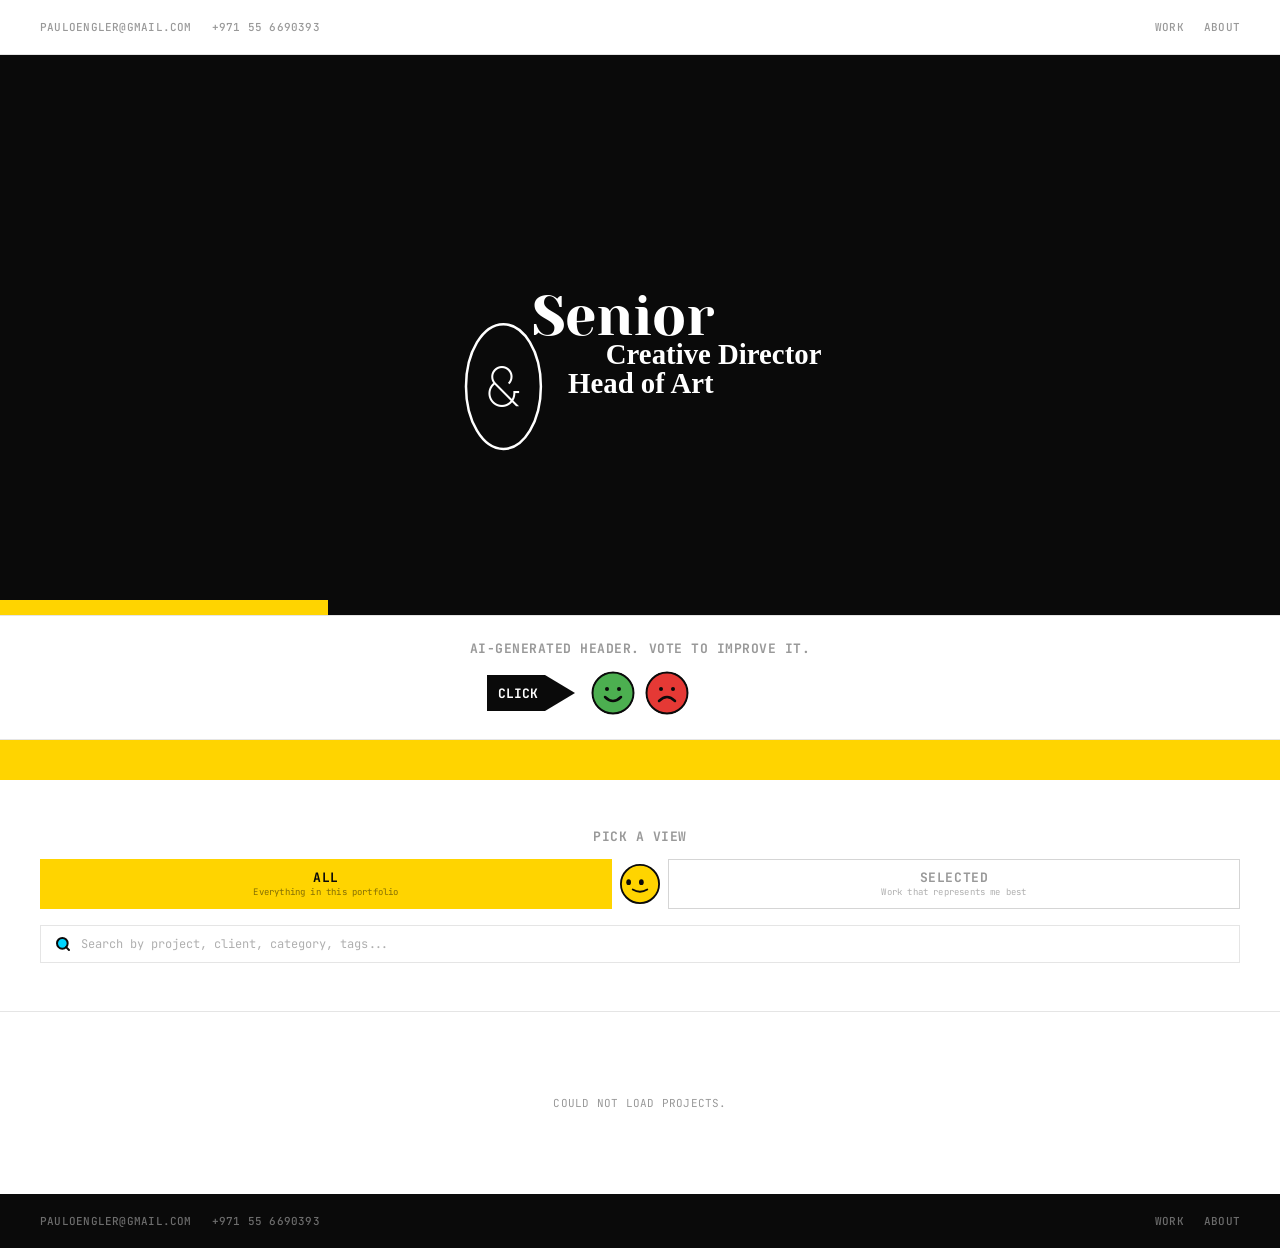
<file: index.html>
<!DOCTYPE html>
<html lang="en">
<head>
  <meta charset="UTF-8">
  <meta name="viewport" content="width=device-width, initial-scale=1.0">
  <title>Paulo Engler</title>
  <link rel="preconnect" href="https://fonts.googleapis.com">
  <link rel="preconnect" href="https://fonts.gstatic.com" crossorigin>
  <!-- Site UI font: JetBrains Mono — subtle, technical, lets the header artwork be the loud element -->
  <link href="https://fonts.googleapis.com/css2?family=JetBrains+Mono:wght@400;500;700&family=Inter:wght@400;500&family=Rock+Salt&display=swap" rel="stylesheet">
  <!-- Display fonts for Senior header — non-blocking swap, untouched -->
  <link href="https://fonts.googleapis.com/css2?family=Bungee&family=Bungee+Inline&family=Bungee+Outline&family=Bungee+Shade&family=Rubik+Mono+One&family=Rubik+Wet+Paint&family=Rubik+Glitch&family=Rubik+Burned&family=Rubik+Beastly&family=Abril+Fatface&family=Bodoni+Moda:ital,wght@1,900&family=Big+Shoulders+Display:wght@900&family=Yeseva+One&family=Bowlby+One&family=Alfa+Slab+One&family=VT323&family=Major+Mono+Display&family=Share+Tech+Mono&family=Nova+Mono&family=Monoton&family=Faster+One&family=Bagel+Fat+One&family=Codystar&family=Gravitas+One&family=UnifrakturCook:wght@700&family=Pirata+One&family=Caveat+Brush&family=Permanent+Marker&family=Rampart+One&family=Bruno+Ace+SC&display=swap" rel="stylesheet" media="print" onload="this.media='all'">
  <style>
    * { margin: 0; padding: 0; box-sizing: border-box; }
    body { background: #FFFFFF; color: #0A0A0A; font-family: 'JetBrains Mono', monospace; font-weight: 400; min-height: 100vh; }
    .site { display: flex; flex-direction: column; gap: 0; background: #FFFFFF; min-height: 100vh; }
    nav { display: flex; justify-content: space-between; align-items: center; padding: 20px 40px; background: #FFFFFF; position: sticky; top: 0; z-index: 100; border-bottom: 1px solid #E5E5E5; }
    .nav-left, .nav-right { display: flex; gap: 20px; }
    .nav-left { flex-wrap: wrap; row-gap: 4px; }
    .nav-left a, .nav-right a { font-family: 'JetBrains Mono', monospace; font-weight: 500; font-size: 11px; letter-spacing: 0.02em; text-transform: uppercase; color: #999999; text-decoration: none; transition: color 0.2s; white-space: nowrap; }
    .nav-left a:hover, .nav-right a:hover { color: #0A0A0A; }
    .hero { background: #FFFFFF; border-bottom: 1px solid #E5E5E5; }
    .hero-header-wrap { position: relative; overflow: hidden; background: #F7F4EE; width: 100%; aspect-ratio: 800/350; }
    .hero-progress { position: absolute; bottom: 0; left: 0; height: 15px; background: #FFD400; width: 0%; z-index: 10; }
    #hero-svg { position: absolute; inset: 0; width: 100%; height: 100%; }
    .hero-vote { display: flex; flex-direction: column; align-items: center; gap: 14px; padding: 24px 40px; border-top: 1px solid #E5E5E5; overflow: hidden; position: relative; z-index: 1; }
    .hero-vote-text { font-family: 'JetBrains Mono', monospace; font-weight: 700; font-size: 13px; letter-spacing: 0.04em; text-transform: uppercase; color: #999999; text-align: center; max-width: 480px; }
    .hero-vote-btns { display: grid; grid-template-columns: 1fr auto 1fr; align-items: center; width: 100%; max-width: 480px; column-gap: 16px; }
    .vote-cta { grid-column: 1; justify-self: end; display: flex; align-items: center; width: 88px; overflow: hidden; animation: blink-cta 1s ease-in-out infinite; }
    .vote-smileys { grid-column: 2; display: flex; align-items: center; gap: 10px; }
    .hero-vote-btn { width: 44px; height: 44px; border-radius: 50%; border: none; background: transparent; cursor: pointer; display: flex; align-items: center; justify-content: center; padding: 0; transition: transform .15s; flex-shrink: 0; overflow: hidden; }
    .hero-vote-btn svg { width: 44px; height: 44px; min-width: 44px; max-width: 44px; display: block; flex-shrink: 0; overflow: hidden; }
    .hero-vote-btn:hover { transform: scale(1.1); }
    .hero-vote-btn.chosen { outline: 3px solid #0A0A0A; outline-offset: -1px; }
    .vote-cta svg { display: block; width: 88px; height: 36px; min-width: 88px; max-width: 88px; }
    @keyframes blink-cta { 0%, 100% { transform: translateX(0); } 50% { transform: translateX(6px); } }
    .hero-sublines { display: flex; flex-direction: column; gap: 4px; padding: 20px 40px; text-align: center; background: #FFD400; border-bottom: none; }
    .hero-sub { font-family: 'JetBrains Mono', monospace; font-weight: 700; font-size: 13px; letter-spacing: 0.04em; text-transform: uppercase; color: #0A0A0A; line-height: 1.6; }
    .hero-sub:empty { display: none; }
    .filter-chip { background: #FFFFFF; border-bottom: 1px solid #E5E5E5; }
    .view-toggle { background: #FFFFFF; padding: 48px 40px 0; }
    .toggle-intro { font-family: 'JetBrains Mono', monospace; font-weight: 700; font-size: 13px; letter-spacing: 0.04em; text-transform: uppercase; color: #999999; text-align: center; margin-bottom: 14px; }
    .toggle-track { display: flex; align-items: stretch; background: #FFFFFF; padding: 0; border-radius: 0; gap: 0; }
    .toggle-option { flex: 1; display: flex; flex-direction: column; align-items: center; justify-content: center; padding: 11px 12px 9px; cursor: pointer; gap: 2px; border-radius: 0; border: 1px solid #D5D5D5; outline: none; background: transparent; transition: background 0.2s, border-color 0.2s; z-index: 1; }
    .toggle-option.active { border: 3px solid #FFD400; padding: 9px 10px 7px; background: #FFD400; }
    .toggle-option:focus { outline: none; }
    .toggle-option .t-label { font-family: 'JetBrains Mono', monospace; font-weight: 700; font-size: 13px; letter-spacing: 0.04em; text-transform: uppercase; line-height: 1; color: #999999; transition: color 0.2s; }
    .toggle-option.active .t-label { color: #0A0A0A; }
    .toggle-option .t-sub { font-family: 'JetBrains Mono', monospace; font-weight: 400; font-size: 9px; letter-spacing: 0.02em; color: #B0B0B0; text-align: center; line-height: 1.4; transition: color 0.2s; }
    .toggle-option .t-count { font-size: 10px; font-weight: 500; color: #B0B0B0; transition: color 0.2s; }
    .toggle-option.active .t-count { color: rgba(10,10,10,0.55); }
    .toggle-option.active .t-sub { color: rgba(10,10,10,0.5); }
    .smiley-divider { width: 56px; flex-shrink: 0; display: flex; align-items: center; justify-content: center; background: #FFFFFF; z-index: 2; }
    .search-bar { background: #FFFFFF; padding: 16px 40px 48px; }
    .search-inner { background: #FFFFFF !important; border: 1px solid #E5E5E5; border-radius: 0; display: flex; align-items: center; gap: 10px; padding: 10px 14px; color-scheme: light; transition: border 0.15s; }
    .search-inner.active { border: 3px solid #00D4FF; padding: 8px 12px; background: #00D4FF !important; }
    .search-inner.active .search-input { background: transparent !important; }
    .search-inner svg { flex-shrink: 0; }
    .search-input { font-family: 'JetBrains Mono', monospace; font-weight: 400; font-size: 12px; color: #0A0A0A !important; outline: none !important; border: none !important; box-shadow: none !important; background: #FFFFFF !important; width: 100%; -webkit-appearance: none; appearance: none; color-scheme: light; }
    .search-input:focus { outline: none !important; border: none !important; box-shadow: none !important; }
    .search-input::placeholder { color: #B0B0B0 !important; opacity: 1; }
    .awards-label { font-family: 'JetBrains Mono', monospace; font-weight: 500; font-size: 9px; letter-spacing: 0.04em; text-transform: uppercase; color: #999999; text-align: center; padding: 16px 40px 0; background: #FFFFFF; }
    .award-legend { display: flex; flex-wrap: wrap; justify-content: center; gap: 12px; padding: 8px 40px 0; background: #FFFFFF; }
    .legend-item { display: flex; align-items: center; gap: 4px; font-family: 'JetBrains Mono', monospace; font-weight: 500; font-size: 9px; letter-spacing: 0.02em; color: #777777; }
    .legend-dot { width: 8px; height: 8px; flex-shrink: 0; }
    .chapter-header { display: flex; justify-content: center; align-items: center; padding: 80px 40px 20px; background: #FFFFFF; border-bottom: 1px solid #E5E5E5; }
    .chapter-label { font-family: 'Rock Salt', cursive; font-weight: 400; font-size: 39px; letter-spacing: 0.02em; color: #0A0A0A; }
    .projects-grid { display: grid; grid-template-columns: repeat(auto-fill, minmax(320px, 1fr)); background: #FFFFFF; gap: 24px; padding: 24px; }
    .project-card { display: flex; flex-direction: column; background: #FFFFFF; padding: 0; text-decoration: none; color: inherit; transition: background 0.15s; border: none; }
    .project-card:hover { background: #FAFAFA; }
    .card-media { display: flex; flex-direction: column; width: 100%; }
    .award-icons { display: flex; justify-content: flex-start; align-items: flex-end; gap: 0; margin-bottom: 0; width: 100%; }
    .award-col { display: flex; flex-direction: column; flex: 0 0 calc(100% / 10); width: calc(100% / 10); overflow: hidden; border-radius: 0; border: none; margin-left: 0; }
    .award-col:first-child { margin-left: 0; }
    .award-cell { display: flex; align-items: center; justify-content: center; padding: 1px 4px; height: 15px; font-family: 'JetBrains Mono', monospace; text-transform: uppercase; }
    .award-cell .cell-metal { font-size: 7px; font-weight: 500; letter-spacing: 0; line-height: 1; }
    .award-cell .cell-count { font-size: 8px; font-weight: 700; line-height: 1; }
    .award-cell.metal-gp     { background: #0A0A0A; color: #FFFFFF; }
    .award-cell.metal-gold   { background: #FFD400; color: #0A0A0A; }
    .award-cell.metal-silver { background: #808080; color: #FFFFFF; }
    .award-cell.metal-bronze { background: #FF6B00; color: #FFFFFF; }
    .award-cell.metal-other  { background: #EFEFEF; color: #777; }
    .award-icon-cell { display: flex; align-items: center; justify-content: center; aspect-ratio: 1; width: 100%; background: #FFFFFF; padding: 3px; }
    .award-icon-cell img { width: 75%; height: 75%; object-fit: contain; display: block; opacity: 0.5; }
    .award-tooltip { position: fixed; z-index: 9999; background: #0A0A0A; color: #FFFFFF; font-family: 'JetBrains Mono', monospace; font-size: 10px; font-weight: 500; letter-spacing: 0.02em; padding: 4px 8px; white-space: nowrap; pointer-events: none; opacity: 0; transition: opacity 0.06s; }
    .award-tooltip.visible { opacity: 1; }
    .award-overflow-box { font-family: 'JetBrains Mono', monospace; font-weight: 700; font-size: 9px; color: #999999; background: #F2F2F2; letter-spacing: 0; }
    .award-spacer { margin-bottom: 0; }
    .project-thumb { position: relative; width: 100%; aspect-ratio: 16/9; overflow: hidden; background: #F2F2F2; border-radius: 0; border: 1px solid #0A0A0A; }

    .project-thumb img, .project-thumb video { width: 100%; height: 100%; object-fit: cover; display: block; }
    .project-info { padding: 12px 0 16px; flex: 1; display: flex; flex-direction: column; gap: 10px; }
    .project-info-top { display: flex; justify-content: space-between; align-items: flex-start; gap: 16px; }
    .project-info-left { flex: 1; min-width: 0; display: flex; flex-direction: column; gap: 6px; }
    .project-meta { flex: 1; }
    .project-client { font-family: 'JetBrains Mono', monospace; font-weight: 500; font-size: 9px; letter-spacing: 0.04em; text-transform: uppercase; color: #999999; margin-bottom: 1px; }
    .project-name { font-family: 'JetBrains Mono', monospace; font-weight: 700; font-size: 14px; color: #0A0A0A; line-height: 1.2; letter-spacing: -0.01em; }

    .card-btns { display: flex; flex-direction: column; gap: 0; flex-shrink: 0; align-self: flex-start; }
    .btn-quick { flex: 1; font-family: 'JetBrains Mono', monospace; font-weight: 700; font-size: 9px; letter-spacing: 0.06em; text-transform: uppercase; color: #0A0A0A; background: #FFFFFF; border: none; border-top: 1px solid #0A0A0A; display: flex; align-items: center; justify-content: center; gap: 6px; cursor: pointer; transition: background 0.2s; }

    .btn-view { font-family: 'JetBrains Mono', monospace; font-weight: 700; font-size: 8px; letter-spacing: 0.06em; text-transform: uppercase; color: #FFFFFF; background: #0A0A0A; border: none; height: 30px; padding: 0 12px; display: flex; align-items: center; justify-content: center; cursor: pointer; transition: opacity 0.2s; white-space: nowrap; flex-shrink: 0; align-self: flex-start; }
    .btn-view:hover { opacity: 0.75; }
    .qv-overlay { display: none; position: fixed; inset: 0; background: rgba(10,10,10,0.85); z-index: 1000; align-items: center; justify-content: center; flex-direction: column; gap: 16px; }
    .qv-overlay.open { display: flex; }
    .qv-close { font-family: 'JetBrains Mono', monospace; font-size: 11px; font-weight: 700; letter-spacing: 0.04em; text-transform: uppercase; color: #FFFFFF; background: #0A0A0A; border: 1.5px solid rgba(255,255,255,0.25); border-radius: 0; padding: 12px 28px; cursor: pointer; transition: background 0.2s, border-color 0.2s; order: 2; }
    .qv-close:hover { background: #1a1a1a; border-color: rgba(255,255,255,0.6); }
    .qv-box { position: relative; width: min(860px, 92vw); background: #0A0A0A; border-radius: 0; overflow: hidden; order: 1; }
    .qv-media { position: relative; width: 100%; padding-top: 56.25%; }
    .qv-media iframe, .qv-media img { position: absolute; inset: 0; width: 100%; height: 100%; object-fit: contain; border: none; }
    .qv-title { padding: 14px 16px; font-family: 'JetBrains Mono', monospace; font-size: 10px; font-weight: 500; letter-spacing: 0.02em; text-transform: uppercase; color: rgba(255,255,255,0.5); }
    .project-desc { font-family: 'Inter', sans-serif; font-weight: 400; font-size: 12px; color: #666666; line-height: 1.6; }
    .loading { padding: 60px; text-align: center; font-size: 11px; letter-spacing: 0.02em; text-transform: uppercase; color: #999999; background: #FFFFFF; grid-column: 1 / -1; }
    .share-banner { background: #0A0A0A; border-bottom: 1px solid #333; }
    .share-banner-inner { display: flex; align-items: center; justify-content: space-between; padding: 16px 40px; gap: 20px; }
    .share-banner-title { font-family: 'JetBrains Mono', monospace; font-weight: 700; font-size: 13px; letter-spacing: 0.02em; color: #FFFFFF; }
    .share-banner-btn { font-family: 'JetBrains Mono', monospace; font-weight: 500; font-size: 11px; letter-spacing: 0.02em; text-transform: uppercase; color: #0A0A0A; background: #FFFFFF; border: none; padding: 8px 16px; text-decoration: none; white-space: nowrap; flex-shrink: 0; transition: opacity 0.2s; }
    .share-banner-btn:hover { opacity: 0.75; }
    footer { display: flex; justify-content: space-between; align-items: center; padding: 20px 40px; background: #0A0A0A; margin-top: auto; }
    .footer-left, .footer-right { display: flex; gap: 20px; }
    .footer-left a, .footer-right a { font-family: 'JetBrains Mono', monospace; font-weight: 500; font-size: 11px; letter-spacing: 0.02em; text-transform: uppercase; color: rgba(255,255,255,0.4); text-decoration: none; transition: color 0.2s; }
    .footer-left a:hover, .footer-right a:hover { color: #FFFFFF; }
    @media (max-width: 600px) {
      nav { padding: 16px 20px; }
      .hero-sublines { padding: 12px 20px 20px; }
      .hero-header-wrap { aspect-ratio: unset; height: 60vw; }
      .hero-vote { padding: 12px 20px; }
      .vote-cta { width: 60px; }
      .vote-cta svg { width: 60px; height: 24px; min-width: 60px; max-width: 60px; }
      .view-toggle { padding: 32px 20px 0; }
      .search-bar { padding: 12px 20px 32px; }
      .chapter-header { padding: 56px 20px 14px; }
      .award-legend { padding: 12px 20px 0; gap: 8px; }
      .projects-grid { grid-template-columns: 1fr; }
      footer { padding: 16px 20px; flex-direction: column; gap: 12px; text-align: center; }
    }
  </style>
</head>
<body>
<div class="site">

<nav>
  <div class="nav-left">
    <a href="mailto:pauloengler@gmail.com">pauloengler@gmail.com</a>
    <a href="tel:+971556690393">+971 55 6690393</a>
  </div>
  <div class="nav-right">
    <a href="index.html">Work</a>
    <a href="about.html">About</a>
  </div>
</nav>

<section class="hero">
  <div class="hero-header-wrap">
    <svg id="hero-svg" xmlns="http://www.w3.org/2000/svg"></svg>
    <div class="hero-progress" id="hero-progress"></div>
  </div>
  <div class="hero-vote" id="hero-vote">
    <p class="hero-vote-text">AI-generated header. Vote to improve it.</p>
    <div class="hero-vote-btns">
      <div class="vote-cta">
        <svg width="88" height="36" viewBox="0 0 88 36" fill="none" xmlns="http://www.w3.org/2000/svg">
          <path d="M0 0 L58 0 L88 18 L58 36 L0 36 Z" fill="#0A0A0A"/>
          <text x="31" y="23" text-anchor="middle" font-family="JetBrains Mono,monospace" font-weight="700" font-size="13" fill="#FFFFFF">CLICK</text>
        </svg>
      </div>
      <div class="vote-smileys">
        <button class="hero-vote-btn" id="hero-btn-like" onclick="heroVote('like')" title="I like it">
          <svg width="44" height="44" viewBox="0 0 44 44" fill="none" xmlns="http://www.w3.org/2000/svg">
            <circle cx="22" cy="22" r="20.5" fill="#4CAF50" stroke="#0A0A0A" stroke-width="2"/>
            <circle cx="16" cy="18" r="2" fill="#0A0A0A"/>
            <circle cx="28" cy="18" r="2" fill="#0A0A0A"/>
            <path id="mouth-like" d="M14 26 Q22 34 30 26" stroke="#0A0A0A" stroke-width="2.5" stroke-linecap="round" fill="none"/>
          </svg>
        </button>
        <button class="hero-vote-btn" id="hero-btn-dislike" onclick="heroVote('dislike')" title="Not for me">
          <svg width="44" height="44" viewBox="0 0 44 44" fill="none" xmlns="http://www.w3.org/2000/svg">
            <circle cx="22" cy="22" r="20.5" fill="#E53935" stroke="#0A0A0A" stroke-width="2"/>
            <circle cx="16" cy="18" r="2" fill="#0A0A0A"/>
            <circle cx="28" cy="18" r="2" fill="#0A0A0A"/>
            <path id="mouth-dislike" d="M14 30 Q22 22 30 30" stroke="#0A0A0A" stroke-width="2.5" stroke-linecap="round" fill="none"/>
          </svg>
        </button>
      </div>
    </div>
  </div>
</section>

<div class="hero-sublines" id="hero-sublines"></div>

<div class="filter-chip">
  <div class="view-toggle" id="view-toggle">
    <p class="toggle-intro">Pick a view</p>
    <div class="toggle-track">
      <button class="toggle-option active" id="btn-full" onclick="setView('full')">
        <span class="t-label">All <span class="t-count" id="count-full"></span></span>
        <span class="t-sub">Everything in this portfolio</span>
      </button>
      <div class="smiley-divider">
        <svg id="smiley" width="40" height="40" viewBox="0 0 44 44" xmlns="http://www.w3.org/2000/svg">
          <circle cx="22" cy="22" r="21" fill="#FFD400" stroke="#0A0A0A" stroke-width="2"/>
          <g id="eyes">
            <ellipse id="eyeL" cx="9.5" cy="20" rx="2.6" ry="3.2" fill="#0A0A0A"/>
            <ellipse id="eyeR" cx="23.5" cy="20" rx="2.6" ry="3.2" fill="#0A0A0A"/>
          </g>
          <path d="M14 28 Q22 33 30 28" stroke="#0A0A0A" stroke-width="2" fill="none" stroke-linecap="round"/>
        </svg>
      </div>
      <button class="toggle-option" id="btn-select" onclick="setView('select')">
        <span class="t-label">Selected <span class="t-count" id="count-select"></span></span>
        <span class="t-sub">Work that represents me best</span>
      </button>
    </div>
  </div>
  <div class="search-bar" id="search-bar">
    <div class="search-inner">
      <svg width="16" height="16" viewBox="0 0 24 24" fill="none" stroke="currentColor" stroke-width="2" stroke-linecap="round" stroke-linejoin="round" aria-hidden="true">
        <circle cx="11" cy="11" r="8" stroke="#0A0A0A" stroke-width="3" fill="#00D4FF"/><line x1="21" y1="21" x2="16.65" y2="16.65" stroke="#0A0A0A" stroke-width="3" stroke-linecap="round"/>
      </svg>
      <input class="search-input" id="search-input" type="text" placeholder="Search by project, client, category, tags...">
    </div>
  </div>
</div>
<div class="share-banner" id="share-banner" style="display:none;">
  <div class="share-banner-inner">
    <span class="share-banner-title" id="share-banner-title"></span>
    <a class="share-banner-btn" href="/">Go to normal portfolio</a>
  </div>
</div>
<main id="main-content">
  <div class="projects-grid">
    <p class="loading">Loading projects...</p>
  </div>
</main>

<footer>
  <div class="footer-left">
    <a href="mailto:pauloengler@gmail.com">pauloengler@gmail.com</a>
    <a href="tel:+971556690393">+971 55 6690393</a>
  </div>
  <div class="footer-right">
    <a href="index.html">Work</a>
    <a href="about.html">About</a>
  </div>
</footer>

</div>
<script>
const SHEET_URL = 'https://docs.google.com/spreadsheets/d/e/2PACX-1vRVn3Mw1D4qw9pc_ifibalqvnFv3rEf1xQ8eFNvXNY_t8UyH1c8_MkfTG8KkrczCnsyYaQo4lW2O0E3/pub?output=csv';
const ABOUT_URL = 'https://docs.google.com/spreadsheets/d/e/2PACX-1vRVn3Mw1D4qw9pc_ifibalqvnFv3rEf1xQ8eFNvXNY_t8UyH1c8_MkfTG8KkrczCnsyYaQo4lW2O0E3/pub?gid=1943812170&single=true&output=csv';
const CHAPTER_ORDER = ['Activations', 'Campaigns', 'Print & Design', 'Other'];
const CACHE_KEY = 'portfolio_csv_v2';
const ABOUT_KEY = 'portfolio_about_v2';
const CACHE_AGE = 30 * 60 * 1000; // 30 minutes

// Parsed projects stored in memory — no re-parsing on view/search change
let _projects = null;

function parseCSV(text, filterKey, skipFirst) {
  const result = [];
  const normalized = text.replace(/\r\n/g, '\n').replace(/\r/g, '\n');
  let pos = 0;

  function parseRow() {
    const cols = [];
    while (pos < normalized.length) {
      if (normalized[pos] === '"') {
        pos++;
        let val = '';
        while (pos < normalized.length) {
          if (normalized[pos] === '"' && normalized[pos+1] === '"') {
            val += '"'; pos += 2;
          } else if (normalized[pos] === '"') {
            pos++; break;
          } else {
            val += normalized[pos++];
          }
        }
        cols.push(val);
        if (normalized[pos] === ',') pos++;
        else break;
      } else {
        let val = '';
        while (pos < normalized.length && normalized[pos] !== ',' && normalized[pos] !== '\n') {
          val += normalized[pos++];
        }
        cols.push(val.trim());
        if (normalized[pos] === ',') pos++;
        else break;
      }
    }
    if (normalized[pos] === '\n') pos++;
    return cols;
  }

  if (skipFirst !== false) parseRow();
  const headers = parseRow().map(h => h.toLowerCase().trim());
  while (pos < normalized.length) {
    const cols = parseRow();
    if (cols.every(c => !c)) continue;
    const obj = {};
    cols.forEach(function(val, i) {
      const key = (headers[i] && headers[i] !== '') ? headers[i] : 'col' + (i + 1);
      obj[key] = val || '';
    });
    if (filterKey ? obj[filterKey] : Object.values(obj).some(v => v)) result.push(obj);
  }
  return result;
}

function renderSublines(rows, totalAwards, totalCannes, totalGP) {
  function applyTokens(str) {
    return str
      .replace(/\{\{total\}\}/g, totalAwards)
      .replace(/\{\{cannes\}\}/g, totalCannes)
      .replace(/\{\{gp\}\}/g, totalGP);
  }
  const sublines = rows.filter(r=>/^subline\d+$/.test(r.block)).sort((a,b)=>a.block.localeCompare(b.block, undefined, {numeric:true}));
  const sublinesEl = document.getElementById('hero-sublines');
  if (sublinesEl) sublinesEl.innerHTML = sublines.map(function(r){
    return '<p class="hero-sub">' + applyTokens(r.col1||'') + '</p>';
  }).join('');
}

async function loadSettings(projects, aboutRows) {
  try {
    let totalAwards = 0, totalCannes = 0, totalGP = 0;
    const AWARD_KEYS2 = ['ame','andys','cannes','caples','clio','cliohealth','dandad','elojo','euro','fiap','lia','loeries','lynx','madstars','newyork','one','phnks','wark','wave','webby','wpp'];
    (projects||[]).forEach(function(p) {
      AWARD_KEYS2.forEach(function(show) {
        ['gp','g','s','b','sh'].forEach(function(m) {
          const v = parseInt(p[show + '_' + m] || 0);
          if (v > 0) totalAwards += v;
          if (show === 'cannes' && m !== 'sh' && v > 0) totalCannes += v;
        });
      });
      const gp = parseInt(p['cannes_gp'] || 0);
      if (gp > 0) totalGP += gp;
    });
    renderSublines(aboutRows, totalAwards, totalCannes, totalGP);
  } catch (err) {
    console.error('Settings load error:', err);
  }
}

function cachedFetch(url, key) {
  const cached = sessionStorage.getItem(key);
  const cachedTime = sessionStorage.getItem(key + '_time');
  if (cached && cachedTime && (Date.now() - parseInt(cachedTime)) < CACHE_AGE) {
    return Promise.resolve(cached);
  }
  return fetch(url, { mode: 'cors', credentials: 'omit', redirect: 'follow' })
    .then(function(res) { return res.text(); })
    .then(function(text) {
      try { sessionStorage.setItem(key, text); sessionStorage.setItem(key + '_time', Date.now()); } catch(e) {}
      return text;
    });
}

async function loadProjects() {
  try {
    // Both fetches fire at the same moment
    const projectsPromise = cachedFetch(SHEET_URL, CACHE_KEY);
    const aboutPromise = cachedFetch(ABOUT_URL, ABOUT_KEY);

    // Resolve the default view from the about sheet BEFORE rendering any project grid,
    // so the very first render already uses the correct view — no flash of the wrong state.
    let aboutRowsCache = null;
    const viewReadyPromise = aboutPromise.then(function(aboutText) {
      const aboutRows = parseCSV(aboutText, null, false);
      aboutRowsCache = aboutRows;
      // Render sublines immediately with tokens unresolved
      renderSublines(aboutRows, '…', '…', '…');

      // "view" lives in the block/col1 row pair pattern: row where block === 'view', value in col1
      const viewRowEntry = aboutRows.find(function(r) { return (r.block || '').toLowerCase().trim() === 'view'; });
      const viewVal = viewRowEntry ? (viewRowEntry.col1 || '').toLowerCase().trim() : '';
      if (!SHARE_MODE) {
        if (viewVal === 'selected') {
          currentView = 'select';
          document.getElementById('btn-full').classList.remove('active');
          document.getElementById('btn-select').classList.add('active');
          moveSmileyEyes('select');
        } else {
          currentView = 'full';
          document.getElementById('btn-full').classList.add('active');
          document.getElementById('btn-select').classList.remove('active');
          moveSmileyEyes('full');
        }
      }
      return aboutRows;
    }).catch(function(err) {
      console.error('About sheet error:', err);
      return null;
    });

    // Wait for BOTH the projects data and the resolved view before the first render
    const [projectsText] = await Promise.all([projectsPromise, viewReadyPromise]);
    _projects = parseCSV(projectsText, 'name', true);
    renderProjects(_projects);

    // Update sublines with real numbers now that both are in
    if (aboutRowsCache) loadSettings(_projects, aboutRowsCache);
  } catch (err) {
    document.getElementById('main-content').innerHTML = '<div class="projects-grid"><p class="loading">Could not load projects.</p></div>';
  }
}

function updateToggleCounts(projects) {
  const fullCount = projects.filter(p => (p['full'] || '').toString().toUpperCase() === 'TRUE').length;
  const selectCount = projects.filter(p => (p['select'] || '').toString().toUpperCase() === 'TRUE').length;
  const elFull = document.getElementById('count-full');
  const elSelect = document.getElementById('count-select');
  if (elFull) elFull.textContent = '(' + fullCount + ')';
  if (elSelect) elSelect.textContent = '(' + selectCount + ')';
}

function renderProjects(projects) {
  updateToggleCounts(projects);
  const chapters = {};
  CHAPTER_ORDER.forEach(ch => { chapters[ch] = []; });
  projects.forEach(p => {
    if (SHARE_MODE) {
      // Share mode: filter by the S_ column, then by search query if present
      const shareVal = (p[SHARE_COL] || '').toString().toUpperCase();
      if (shareVal !== 'TRUE') return;
      if (currentSearch) {
        const searchable = [p.name, p.client, p['description thumb'], p['descriptionthumb'], p.description, p.tags, p.chapter]
          .filter(Boolean).join(' ').toLowerCase();
        if (!searchable.includes(currentSearch)) return;
      }
    } else if (currentSearch) {
      // Search mode: use the 'search' column exclusively — independent of full/select
      const searchVal = (p['search'] || '').toString().toUpperCase();
      if (searchVal !== 'TRUE') return;
      const searchable = [p.name, p.client, p['description thumb'], p['descriptionthumb'], p.description, p.tags, p.chapter]
        .filter(Boolean).join(' ').toLowerCase();
      if (!searchable.includes(currentSearch)) return;
    } else if (currentView === 'select') {
      const val = (p['select'] || '').toString().toUpperCase();
      if (val !== 'TRUE') return;
    } else {
      const val = (p['full'] || '').toString().toUpperCase();
      if (val !== 'TRUE') return;
    }
    const ch = p.chapter || 'Other';
    if (!chapters[ch]) chapters[ch] = [];
    chapters[ch].push(p);
  });

  const main = document.getElementById('main-content');
  main.innerHTML = '';

  // Award color legend — shown once, above the first chapter
  const awardsLabel = document.createElement('p');
  awardsLabel.className = 'awards-label';
  awardsLabel.textContent = 'Awards';
  main.appendChild(awardsLabel);

  const legend = document.createElement('div');
  legend.className = 'award-legend';
  legend.innerHTML = ''
    + '<span class="legend-item"><span class="legend-dot" style="background:#0A0A0A"></span>Grand Prix</span>'
    + '<span class="legend-item"><span class="legend-dot" style="background:#FFD400"></span>Gold</span>'
    + '<span class="legend-item"><span class="legend-dot" style="background:#808080"></span>Silver</span>'
    + '<span class="legend-item"><span class="legend-dot" style="background:#FF6B00"></span>Bronze</span>'
    + '<span class="legend-item"><span class="legend-dot" style="background:#EFEFEF;border:1px solid #D5D5D5"></span>Shortlist</span>';
  main.appendChild(legend);

  CHAPTER_ORDER.forEach(chapterName => {
    const items = chapters[chapterName];
    if (!items || items.length === 0) return;

    const header = document.createElement('div');
    header.className = 'chapter-header';
    header.innerHTML = '<span class="chapter-label">' + chapterName + '</span>';
    main.appendChild(header);

    const grid = document.createElement('div');
    grid.className = 'projects-grid';
    items.forEach(p => grid.appendChild(buildCard(p)));
    main.appendChild(grid);
  });

  requestAnimationFrame(function() {
    requestAnimationFrame(equaliseAwardHeights);
  });
}

function equaliseAwardHeights() {
  document.querySelectorAll('.projects-grid').forEach(function(grid) {
    const awardDivs = Array.from(grid.querySelectorAll('.award-icons, .award-spacer'));
    if (!awardDivs.length) return;
    awardDivs.forEach(function(el) { el.style.height = ''; });
    const rows = {};
    awardDivs.forEach(function(el) {
      const key = Math.round(el.getBoundingClientRect().top);
      if (!rows[key]) rows[key] = [];
      rows[key].push(el);
    });
    Object.values(rows).forEach(function(row) {
      const maxH = Math.max.apply(null, row.map(function(el) { return el.scrollHeight; }));
      row.forEach(function(el) { el.style.height = maxH + 'px'; });
    });
  });
}

// Debounced resize handler — prevents layout thrash on every pixel
let _resizeTimer;
window.addEventListener('resize', function() {
  clearTimeout(_resizeTimer);
  _resizeTimer = setTimeout(equaliseAwardHeights, 150);
});

function buildCard(p) {
  const a = document.createElement('a');
  a.className = 'project-card';
  a.href = 'project.html?id=' + (p.slug || slugify(p.name));

  const METALS = ['gp', 'gold', 'silver', 'bronze', 'short'];

  function metalClass(m) {
    if (m === 'gp')     return 'metal-gp';
    if (m === 'gold')   return 'metal-gold';
    if (m === 'silver') return 'metal-silver';
    if (m === 'bronze') return 'metal-bronze';
    return 'metal-other';
  }

  function metalLabel(awardName, metal) {
    if (awardName.toLowerCase() === 'dandad') {
      const map = { gp: 'B', gold: 'Y', silver: 'G', bronze: 'W', short: 'Sh' };
      return map[metal] || metal.toUpperCase();
    }
    const map = { gp: 'GP', gold: 'G', silver: 'S', bronze: 'B', short: 'Sh', merit: 'M' };
    return map[metal.toLowerCase()] || metal.toUpperCase();
  }

  const AWARD_KEYS = ['ame','archive','andys','cannes','caples','clio','cliohealth','dandad','elojo','euro','fiap','lia','loeries','lynx','madstars','newyork','one','phnks','wark','wave','webby','wpp'];
  const AWARD_NAMES = {
    ame: 'AME by New York Festivals',
    archive: "Lürzer's Archive Magazine",
    andys: "The Andys",
    cannes: 'Cannes Lions',
    caples: 'Caples',
    clio: 'Clio',
    cliohealth: 'Clio Health',
    dandad: 'D&AD',
    elojo: 'El Ojo de Iberoamérica',
    euro: 'Eurobest',
    fiap: 'Festival Iberoamericano de la Publicidad',
    lia: 'London International Awards (LIA)',
    loeries: 'Loeries',
    lynx: 'Dubai Lynx',
    madstars: 'Mad Stars',
    newyork: 'New York Festivals',
    one: 'One Show',
    phnks: 'Ad Forum PHNX',
    wark: 'WARK',
    wave: 'Wave Festival in Rio',
    webby: 'Webby Awards',
    wpp: 'WPP Cream'
  };
  const metalColMap = { gp:'gp', gold:'g', silver:'s', bronze:'b', short:'sh' };
  const ICON_ONLY_SHOWS = ['archive'];

  const awardCols = [];
  AWARD_KEYS.forEach(function(show) {
    if (ICON_ONLY_SHOWS.includes(show)) {
      const val = (p[show] || '').toString().trim();
      if (val && val !== '0' && val.toUpperCase() !== 'FALSE') {
        awardCols.push({ name: show, metals: [], iconOnly: true });
      }
      return;
    }
    const metals = [];
    METALS.forEach(function(m) {
      const col = show + '_' + metalColMap[m];
      const val = parseInt(p[col] || 0);
      if (val > 0) metals.push({ metal: m, count: val });
    });
    if (metals.length) awardCols.push({ name: show, metals: metals, iconOnly: false });
  });

  const OVERFLOW_THRESHOLD = 10;
  const OVERFLOW_HIDDEN = ['archive', 'caples', 'phnks'];
  let overflowCount = 0;
  let visibleCols = awardCols;
  if (awardCols.length > OVERFLOW_THRESHOLD) {
    visibleCols = awardCols.filter(function(col) {
      if (OVERFLOW_HIDDEN.includes(col.name)) { overflowCount++; return false; }
      return true;
    });
  }

  let iconsHTML;
  if (visibleCols.length) {
    let colsHTML = visibleCols.map(function(col) {
      const cells = col.iconOnly ? '' : col.metals.map(function(m) {
        return '<div class="award-cell ' + metalClass(m.metal) + '"><span class="cell-count">' + m.count + '</span></div>';
      }).join('');
      const showName = AWARD_NAMES[col.name.toLowerCase()] || col.name;
      const iconCell = '<div class="award-icon-cell" data-tooltip="' + showName + '"><img src="icons/' + col.name.toLowerCase() + '.png" alt="' + showName + '" loading="lazy"></div>';
      return '<div class="award-col">' + cells + iconCell + '</div>';
    }).join('');

    if (overflowCount > 0) {
      colsHTML += '<div class="award-col award-col--overflow"><div class="award-icon-cell award-overflow-box">+' + overflowCount + '</div></div>';
    }
    iconsHTML = '<div class="award-icons">' + colsHTML + '</div>';
  } else {
    iconsHTML = '<div class="award-spacer"></div>';
  }

  let thumbInner = '';
  const thumb = (p.thumbnail || '').trim();
  if (thumb) {
    const isVideo = thumb.toLowerCase().endsWith('.mp4') || thumb.toLowerCase().endsWith('.webm');
    thumbInner = isVideo
      ? '<video src="thumbnail/' + thumb + '" autoplay loop muted playsinline></video>'
      : '<img src="thumbnail/' + thumb + '" alt="' + p.name + '" loading="lazy">';
  }

  const descHTML = (p['description thumb'] || p['descriptionthumb'] || p.description || '')
    ? '<p class="project-desc">' + (p['description thumb'] || p['descriptionthumb'] || p.description || '') + '</p>'
    : '';

  const mediaStr = (p.media || '').trim();
  let firstMedia = '';
  if (mediaStr) {
    const items = mediaStr.split('|').map(s => s.trim()).filter(Boolean);
    for (const item of items) {
      if (item.startsWith('vid:')) { firstMedia = item.slice(4).trim(); break; }
      if (item.startsWith('img:')) { firstMedia = 'media/' + item.slice(4).trim(); break; }
    }
  }

  const eyeIcon = '<svg width="14" height="14" viewBox="0 0 24 24" fill="none" stroke="currentColor" stroke-width="2.5" stroke-linecap="round" stroke-linejoin="round"><path d="M1 12s4-8 11-8 11 8 11 8-4 8-11 8-11-8-11-8z"/><circle cx="12" cy="12" r="3"/></svg>';

  const btnsHTML = '<div class="card-btns">' +
    (firstMedia ? '<button class="btn-quick" data-media=\'' + firstMedia + '\' data-name=\'' + p.name + '\' onclick="quickView(event,this)">' + eyeIcon + 'Quick View</button>' : '') +
    '<span class="btn-view">' + eyeIcon + 'View Full Project</span>' +
    '</div>';

  a.innerHTML = '<div class="card-media">' + iconsHTML +
    '<div class="project-thumb">' + thumbInner + '</div></div>' +
    '<div class="project-info">' +
      '<div class="project-info-top">' +
        '<div class="project-info-left">' +
          '<p class="project-client">' + (p.client || '') + '</p>' +
          '<p class="project-name">' + p.name + '</p>' +
          descHTML +
        '</div>' +
        '<div class="card-btns"><span class="btn-view">View Full Project</span></div>' +
      '</div>' +
    '</div>';

  return a;
}

function slugify(str) {
  return str.toLowerCase().replace(/[^a-z0-9]+/g, '-').replace(/(^-|-$)/g, '');
}

let currentView = 'full';
let currentSearch = '';
const SHARE_PARAM = new URLSearchParams(window.location.search).get('s');
const SHARE_MODE = !!SHARE_PARAM;
const SHARE_COL = SHARE_PARAM ? ('s_' + SHARE_PARAM).toLowerCase() : null;

if (SHARE_MODE) {
  // Hide toggle and search, show share banner
  document.getElementById('view-toggle') && (document.getElementById('view-toggle').style.display = 'none');
  document.getElementById('search-bar') && (document.getElementById('search-bar').style.display = 'none');
  const banner = document.getElementById('share-banner');
  const title = document.getElementById('share-banner-title');
  if (banner) banner.style.display = 'block';
  if (title) title.textContent = 'Selected work for ' + SHARE_PARAM;
}

function moveSmileyEyes(view) {
  const eyeL = document.getElementById('eyeL');
  const eyeR = document.getElementById('eyeR');
  if (!eyeL || !eyeR) return;
  const dx = view === 'full' ? -4 : 4;
  eyeL.setAttribute('cx', 13.5 + dx);
  eyeL.setAttribute('cy', 20);
  eyeR.setAttribute('cx', 27.5 + dx);
  eyeR.setAttribute('cy', 20);
}

function moveSmileyEyesDown() {
  const eyeL = document.getElementById('eyeL');
  const eyeR = document.getElementById('eyeR');
  if (!eyeL || !eyeR) return;
  eyeL.setAttribute('cx', 13.5);
  eyeL.setAttribute('cy', 22.5);
  eyeR.setAttribute('cx', 27.5);
  eyeR.setAttribute('cy', 22.5);
}

function blinkSmiley() {
  const eyes = document.getElementById('eyes');
  if (!eyes) return;
  eyes.style.transform = 'scaleY(0.1)';
  eyes.style.transformOrigin = 'center';
  setTimeout(function() { eyes.style.transform = 'scaleY(1)'; }, 120);
}
setInterval(blinkSmiley, 3200 + Math.random() * 1500);

// Animate mouths — randomly cycle between expressions independently
const LIKE_MOUTHS = [
  'M14 28 Q22 28 30 28',   // flat
  'M14 26 Q22 34 30 26',   // smile
];
const DISLIKE_MOUTHS = [
  'M14 26 Q22 26 30 26',   // flat
  'M14 30 Q22 22 30 30',   // frown
];

function animateMouth(el, paths, currentIndex, isDislike) {
  const isCurved = currentIndex === 1;
  // 30% chance of going flat when curved, always snap back to curved when flat
  const next = isCurved ? (Math.random() < 0.60 ? 0 : 1) : 1;
  if (el) {
    el.setAttribute('d', paths[next]);
    if (isDislike) {
      el.setAttribute('transform', next === 0 ? 'rotate(25 22 26)' : '');
    }
  }
  // Flat holds 300-700ms, curved holds 1200-2500ms
  const delay = next === 0 ? 300 + Math.random() * 400 : 1200 + Math.random() * 1300;
  setTimeout(function() { animateMouth(el, paths, next, isDislike); }, delay);
}

setTimeout(function() {
  animateMouth(document.getElementById('mouth-like'), LIKE_MOUTHS, 2, false);
}, 800 + Math.random() * 600);

setTimeout(function() {
  animateMouth(document.getElementById('mouth-dislike'), DISLIKE_MOUTHS, 2, true);
}, 1400 + Math.random() * 600);

function setView(view) {
  currentView = view;
  document.getElementById('btn-full').classList.toggle('active', view === 'full');
  document.getElementById('btn-select').classList.toggle('active', view === 'select');
  moveSmileyEyes(view);
  document.getElementById('search-input').value = '';
  currentSearch = '';
  const inner = document.querySelector('.search-inner');
  if (inner) inner.classList.remove('active');
  if (_projects) renderProjects(_projects);
}

function doSearch(query) {
  currentSearch = query.toLowerCase().trim();
  document.getElementById('btn-full').classList.toggle('active', !currentSearch && currentView === 'full');
  document.getElementById('btn-select').classList.toggle('active', !currentSearch && currentView === 'select');
  if (currentSearch) {
    moveSmileyEyesDown();
  } else {
    moveSmileyEyes(currentView);
  }
  if (_projects) renderProjects(_projects);
}

document.getElementById('btn-full').classList.add('active');
document.getElementById('search-input').addEventListener('input', function() {
  doSearch(this.value);
  const inner = document.querySelector('.search-inner');
  if (inner) inner.classList.toggle('active', this.value.length > 0);
});

loadProjects();

// Fast custom tooltip for award-show icons — the native `title` attribute
// has a slow, non-configurable OS hover delay, so we drive our own instead.
const awardTooltip = document.createElement('div');
awardTooltip.className = 'award-tooltip';
document.body.appendChild(awardTooltip);
document.addEventListener('mouseover', function(e) {
  const cell = e.target.closest('.award-icon-cell');
  if (!cell || !cell.dataset.tooltip) return;
  const rect = cell.getBoundingClientRect();
  awardTooltip.textContent = cell.dataset.tooltip;
  awardTooltip.style.left = (rect.left + rect.width / 2) + 'px';
  awardTooltip.style.top = (rect.bottom + 8) + 'px';
  awardTooltip.style.transform = 'translate(-50%, 0)';
  awardTooltip.classList.add('visible');
});
document.addEventListener('mouseout', function(e) {
  if (e.target.closest('.award-icon-cell')) awardTooltip.classList.remove('visible');
});

function getYouTubeId(url) {
  const m = url.match(/(?:youtu\.be\/|youtube\.com\/(?:watch\?(?:.*&)?v=|embed\/|v\/))([\w-]{11})/);
  return m ? m[1] : null;
}

function quickView(e, btn) {
  e.preventDefault();
  e.stopPropagation();
  const media = btn.getAttribute('data-media');
  const name = btn.getAttribute('data-name');
  const box = document.getElementById('qv-media');
  document.getElementById('qv-title').textContent = name;
  document.getElementById('qv-overlay').classList.add('open');
  document.body.style.overflow = 'hidden';
  const ytId = getYouTubeId(media);
  if (ytId) {
    box.innerHTML = '<iframe src="https://www.youtube.com/embed/' + ytId + '?autoplay=1&mute=0&rel=0&modestbranding=1&enablejsapi=1" allow="autoplay; encrypted-media; fullscreen" allowfullscreen></iframe>';
  } else {
    box.innerHTML = '<img src="' + media + '" alt="' + name + '">';
  }
}

function closeQuickView(e) {
  if (e && e.target !== document.getElementById('qv-overlay') && !e.target.classList.contains('qv-close')) return;
  document.getElementById('qv-overlay').classList.remove('open');
  document.getElementById('qv-media').innerHTML = '';
  document.body.style.overflow = '';
}

document.addEventListener('keydown', function(e) {
  if (e.key === 'Escape') closeQuickView({ target: document.getElementById('qv-overlay') });
});
</script>
<!-- Quick View Modal -->
<div class="qv-overlay" id="qv-overlay" onclick="closeQuickView(event)">
  <div class="qv-box">
    <div class="qv-media" id="qv-media"></div>
    <div class="qv-title" id="qv-title"></div>
  </div>
  <button class="qv-close" onclick="closeQuickView()">✕ Close</button>
</div>
<script src="header.js"></script>
<script>
(function(){
  var SHEET_URL='https://script.google.com/macros/s/AKfycbyi4oh8EbDyicDxTQNuVZ43cf5o1D6E75wqpQ5bYaAO8yOwuaKN5aeQCqT9Qk3Vl7Ym/exec';
  var TIMER_MS=5000;
  var svg=document.getElementById('hero-svg');
  var bar=document.getElementById('hero-progress');
  var lastState={}, timer=null, prog=null, startTime=null, lastVote=null;

  function heroRender(){
    lastState=renderHeader(svg);
    // Match the wrap background to the SVG background — eliminates letterbox gaps
    var wrap=document.querySelector('.hero-header-wrap');
    if(wrap&&lastState.bgColor) wrap.style.background=lastState.bgColor;
    lastVote=null;
    document.getElementById('hero-btn-like').classList.remove('chosen');
    document.getElementById('hero-btn-dislike').classList.remove('chosen');
    startProgress();
  }

  function startProgress(){
    clearTimeout(timer);
    clearInterval(prog);
    startTime=Date.now();
    bar.style.width='0%';
    prog=setInterval(function(){
      var pct=Math.min(100,(Date.now()-startTime)/TIMER_MS*100);
      bar.style.width=pct+'%';
      if(pct>=100){
        clearInterval(prog);
        // Log vote to Sheet only now, with whatever was last selected
        if(lastVote){
          var s=lastState;
          fetch(SHEET_URL,{method:'POST',mode:'no-cors',headers:{'Content-Type':'application/json'},
            body:JSON.stringify({vote:lastVote,shape:s.shape||'',font:s.sfLabel||'',ampFont:s.afLabel||'',
              bg:s.bgLabel||'',tex:s.texLabel||'',position:s.posLabel||'',vAlign:s.vAlign||'',
              base:s.s23||'',s1:s.s1||'',sA:s.sA||''})
          }).catch(function(){});
        }
        timer=setTimeout(heroRender,100);
      }
    },80);
  }

  window.heroVote=function(vote){
    // Toggle: clicking selected button deselects it
    var current=lastVote;
    lastVote= (current===vote) ? null : vote;
    document.getElementById('hero-btn-like').classList.toggle('chosen', lastVote==='like');
    document.getElementById('hero-btn-dislike').classList.toggle('chosen', lastVote==='dislike');
  };

  // Boot — render immediately, re-render on fonts without resetting timer
  heroRender();
  document.fonts.ready.then(function(){
    lastState=renderHeader(svg);
  });
})();
</script>
</body>
</html>
</file>
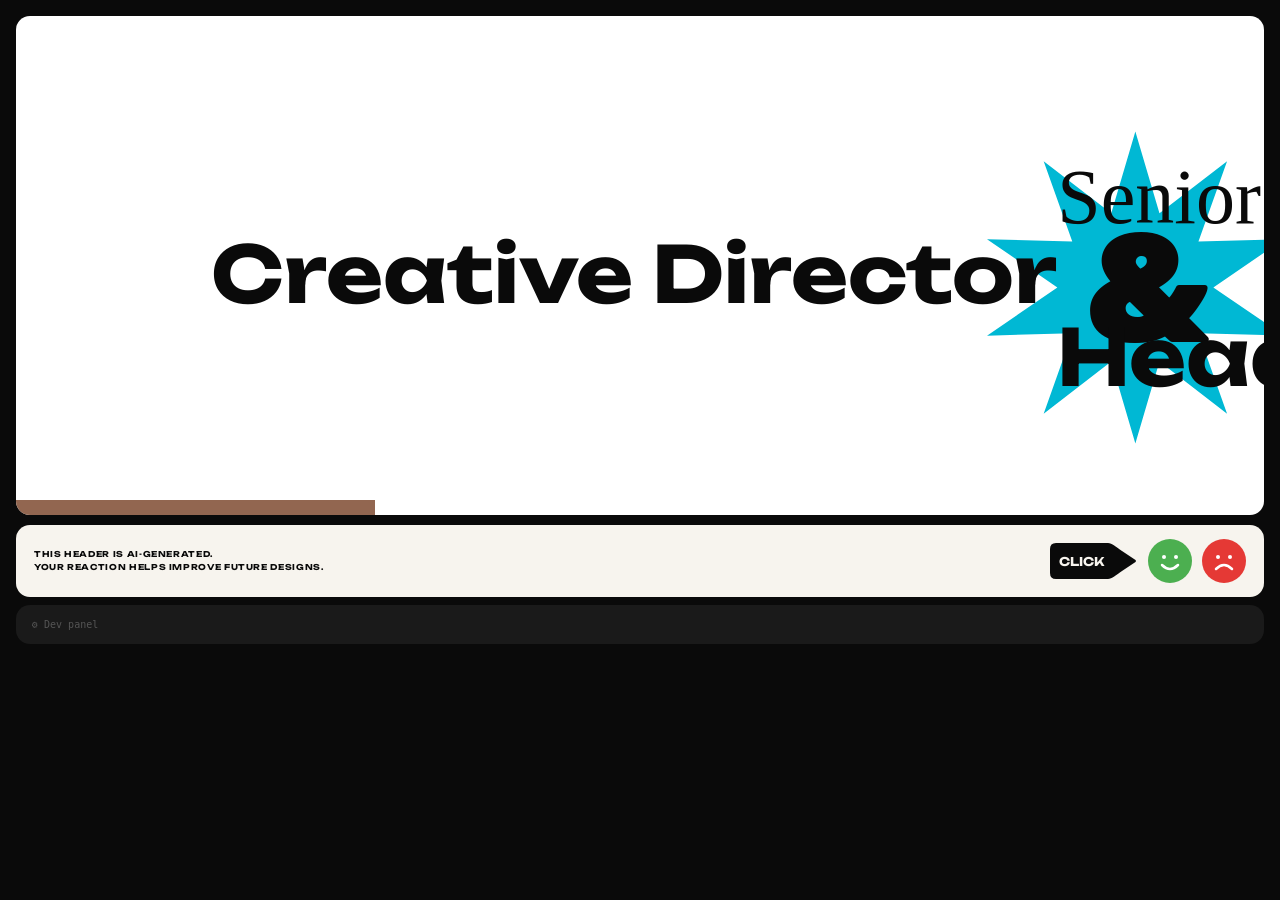
<file: header_widget.html>
<!DOCTYPE html>
<html>
<head>
<meta charset="UTF-8">
<meta name="viewport" content="width=device-width, initial-scale=1.0">
<title>Header Widget</title>
<link rel="preconnect" href="https://fonts.googleapis.com">
<link rel="preconnect" href="https://fonts.gstatic.com" crossorigin>
<link href="https://fonts.googleapis.com/css2?family=Unbounded:wght@700&display=swap" rel="stylesheet">
<style>
*{box-sizing:border-box;margin:0;padding:0;}
body{background:#0A0A0A;padding:16px;font-family:'Unbounded',sans-serif;}
.header-chip{position:relative;width:100%;aspect-ratio:800/320;border-radius:14px;overflow:hidden;}
.header-chip svg{position:absolute;inset:0;width:100%;height:100%;}
.progress-bar{position:absolute;bottom:0;left:0;height:15px;background:#926650;width:0%;z-index:10;}
.vote-section{margin-top:10px;background:#F7F4EE;border-radius:14px;padding:14px 18px;display:flex;align-items:center;gap:16px;}
.vote-text{font-family:'Unbounded',sans-serif;font-weight:700;font-size:8px;letter-spacing:.08em;text-transform:uppercase;color:#0A0A0A;line-height:1.7;flex:1;min-width:0;}
.vote-btns{display:flex;gap:10px;flex-shrink:0;align-items:center;}
.vote-cta{flex:0 0 88px;width:88px;overflow:hidden;display:flex;align-items:center;animation:blink-cta 1s ease-in-out infinite;}
.vote-cta svg{display:block;width:88px;height:36px;min-width:88px;max-width:88px;}
.vote-btn{width:44px;height:44px;border-radius:50%;border:none;background:transparent;cursor:pointer;display:flex;align-items:center;justify-content:center;padding:0;transition:transform .15s;flex-shrink:0;}
.vote-btn svg{width:44px;height:44px;min-width:44px;max-width:44px;display:block;flex-shrink:0;}
.vote-btn:hover{transform:scale(1.1);}
.vote-btn.chosen{box-shadow:0 0 0 3px #0A0A0A;}
@keyframes blink-cta{0%,100%{opacity:1;transform:translateX(0);}50%{opacity:.25;transform:translateX(5px);}}
.dev-panel{margin-top:8px;background:#1a1a1a;border-radius:14px;padding:14px 16px;}
.dev-panel summary{font-family:monospace;font-size:10px;color:#555;cursor:pointer;list-style:none;outline:none;}
.dev-panel summary::-webkit-details-marker{display:none;}
.dev-inner{margin-top:10px;display:flex;flex-direction:column;gap:8px;}
.fb-row{display:flex;gap:8px;align-items:center;}
.fb-lbl{font-size:10px;color:#555;}
.fb-btn{font-size:10px;padding:4px 14px;border-radius:6px;border:0.5px solid #444;background:#2a2a2a;color:#aaa;cursor:pointer;font-weight:600;}
.fb-btn.yes.chosen{background:#1a3d1a;border-color:#3a7a3a;color:#7dda7d;}
.fb-btn.no.chosen{background:#3d1a1a;border-color:#7a3a3a;color:#da7d7d;}
.fb-btn.yes:hover{background:#1a3d1a;color:#7dda7d;}
.fb-btn.no:hover{background:#3d1a1a;color:#da7d7d;}
.notes{width:100%;background:#242424;border:0.5px solid #333;border-radius:6px;color:#aaa;font-family:monospace;font-size:10px;padding:6px 10px;resize:none;outline:none;}
.inf{font-family:monospace;font-size:9px;color:#444;flex:1;}
</style>
</head>
<body>

<div class="header-chip">
  <svg id="svg" xmlns="http://www.w3.org/2000/svg"></svg>
  <div class="progress-bar" id="prog"></div>
</div>

<div class="vote-section">
  <p class="vote-text">This header is AI-generated.<br>Your reaction helps improve future designs.</p>
  <div class="vote-btns">
    <div class="vote-cta">
      <svg width="88" height="36" viewBox="0 0 88 36" fill="none">
        <path d="M6 0 Q0 0 0 6 L0 30 Q0 36 6 36 L58 36 C62 36 66 32 72 28 L84 20 Q88 18 84 16 L72 8 C66 4 62 0 58 0 Z" fill="#0A0A0A"/>
        <text x="31" y="23" text-anchor="middle" font-family="Unbounded,sans-serif" font-weight="700" font-size="12" fill="#F7F4EE">CLICK</text>
      </svg>
    </div>
    <button class="vote-btn" id="btn-like" onclick="castVote('like')">
      <svg width="44" height="44" viewBox="0 0 44 44" fill="none"><circle cx="22" cy="22" r="22" fill="#4CAF50"/><circle cx="16" cy="18" r="2" fill="white"/><circle cx="28" cy="18" r="2" fill="white"/><path d="M14 26 Q22 34 30 26" stroke="white" stroke-width="2.5" stroke-linecap="round" fill="none"/></svg>
    </button>
    <button class="vote-btn" id="btn-dislike" onclick="castVote('dislike')">
      <svg width="44" height="44" viewBox="0 0 44 44" fill="none"><circle cx="22" cy="22" r="22" fill="#E53935"/><circle cx="16" cy="18" r="2" fill="white"/><circle cx="28" cy="18" r="2" fill="white"/><path d="M14 30 Q22 22 30 30" stroke="white" stroke-width="2.5" stroke-linecap="round" fill="none"/></svg>
    </button>
  </div>
</div>

<details class="dev-panel">
  <summary>⚙ Dev panel</summary>
  <div class="dev-inner">
    <div class="fb-row">
      <span class="fb-lbl">Verdict:</span>
      <button class="fb-btn yes" onclick="devVote('yes')">✓ Yes</button>
      <button class="fb-btn no" onclick="devVote('no')">✗ No</button>
      <span class="inf" id="inf"></span>
    </div>
    <textarea class="notes" id="notes" rows="2" placeholder="Notes…"></textarea>
  </div>
</details>

<script>
/* header.js — pauloengler.com dynamic header
 * - Picks 15 random fonts from a pool of 30 on each page load
 * - Senior and & each get their own font pick
 * - Background varies: light / mid / dark with optional texture
 * - Text colors adapt automatically to background luminance
 */
/* header.js — pauloengler.com dynamic header
 * - Picks 15 random fonts from a pool of 30 on each page load
 * - Senior and & each get their own font pick
 * - Background varies: light / mid / dark with optional texture
 * - Text colors adapt automatically to background luminance
 */
/* header.js — pauloengler.com dynamic header
 * - Picks 15 random fonts from a pool of 30 on each page load
 * - Senior and & each get their own font pick
 * - Background varies: light / mid / dark with optional texture
 * - Text colors adapt automatically to background luminance
 */
/* header.js — pauloengler.com dynamic header
 * - Picks 15 random fonts from a pool of 30 on each page load
 * - Senior and & each get their own font pick
 * - Background varies: light / mid / dark with optional texture
 * - Text colors adapt automatically to background luminance
 */
/* header.js — pauloengler.com dynamic header
 * - Picks 15 random fonts from a pool of 30 on each page load
 * - Senior and & each get their own font pick
 * - Background varies: light / mid / dark with optional texture
 * - Text colors adapt automatically to background luminance
 */
/* header.js — pauloengler.com dynamic header
 * - Picks 15 random fonts from a pool of 30 on each page load
 * - Senior and & each get their own font pick
 * - Background varies: light / mid / dark with optional texture
 * - Text colors adapt automatically to background luminance
 */
/* header.js — pauloengler.com dynamic header
 * - Picks 15 random fonts from a pool of 30 on each page load
 * - Senior and & each get their own font pick
 * - Background varies: light / mid / dark with optional texture
 * - Text colors adapt automatically to background luminance
 */
/* header.js — pauloengler.com dynamic header
 * - Picks 15 random fonts from a pool of 30 on each page load
 * - Senior and & each get their own font pick
 * - Background varies: light / mid / dark with optional texture
 * - Text colors adapt automatically to background luminance
 */
/* header.js — pauloengler.com dynamic header
 * - Picks 15 random fonts from a pool of 30 on each page load
 * - Senior and & each get their own font pick
 * - Background varies: light / mid / dark with optional texture
 * - Text colors adapt automatically to background luminance
 */
/* header.js — pauloengler.com dynamic header
 * - Picks 15 random fonts from a pool of 30 on each page load
 * - Senior and & each get their own font pick
 * - Background varies: light / mid / dark with optional texture
 * - Text colors adapt automatically to background luminance
 */
/* header.js — pauloengler.com dynamic header
 * - Picks 15 random fonts from a pool of 30 on each page load
 * - Senior and & each get their own font pick
 * - Background varies: light / mid / dark with optional texture
 * - Text colors adapt automatically to background luminance
 */
/* header.js — pauloengler.com dynamic header
 * - Picks 15 random fonts from a pool of 30 on each page load
 * - Senior and & each get their own font pick
 * - Background varies: light / mid / dark with optional texture
 * - Text colors adapt automatically to background luminance
 */
/* header.js — pauloengler.com dynamic header
 * - Picks 15 random fonts from a pool of 30 on each page load
 * - Senior and & each get their own font pick
 * - Background varies: light / mid / dark with optional texture
 * - Text colors adapt automatically to background luminance
 */
/* header.js — pauloengler.com dynamic header
 * - Picks 15 random fonts from a pool of 30 on each page load
 * - Senior and & each get their own font pick
 * - Background varies: light / mid / dark with optional texture
 * - Text colors adapt automatically to background luminance
 */
/* header.js — pauloengler.com dynamic header
 * - Picks 15 random fonts from a pool of 30 on each page load
 * - Senior and & each get their own font pick
 * - Background varies: light / mid / dark with optional texture
 * - Text colors adapt automatically to background luminance
 */
/* header.js — pauloengler.com dynamic header
 * - Picks 15 random fonts from a pool of 30 on each page load
 * - Senior and & each get their own font pick
 * - Background varies: light / mid / dark with optional texture
 * - Text colors adapt automatically to background luminance
 */
/* header.js — pauloengler.com dynamic header
 * - Picks 15 random fonts from a pool of 30 on each page load
 * - Senior and & each get their own font pick
 * - Background varies: light / mid / dark with optional texture
 * - Text colors adapt automatically to background luminance
 */
/* header.js — pauloengler.com dynamic header
 * - Picks 15 random fonts from a pool of 30 on each page load
 * - Senior and & each get their own font pick
 * - Background varies: light / mid / dark with optional texture
 * - Text colors adapt automatically to background luminance
 */
/* header.js — pauloengler.com dynamic header
 * - Picks 15 random fonts from a pool of 30 on each page load
 * - Senior and & each get their own font pick
 * - Background varies: light / mid / dark with optional texture
 * - Text colors adapt automatically to background luminance
 */
/* header.js — pauloengler.com dynamic header
 * - Picks 15 random fonts from a pool of 30 on each page load
 * - Senior and & each get their own font pick
 * - Background varies: light / mid / dark with optional texture
 * - Text colors adapt automatically to background luminance
 */
/* header.js — pauloengler.com dynamic header
 * - Picks 15 random fonts from a pool of 30 on each page load
 * - Senior and & each get their own font pick
 * - Background varies: light / mid / dark with optional texture
 * - Text colors adapt automatically to background luminance
 */
/* header.js — pauloengler.com dynamic header
 * - Picks 15 random fonts from a pool of 30 on each page load
 * - Senior and & each get their own font pick
 * - Background varies: light / mid / dark with optional texture
 * - Text colors adapt automatically to background luminance
 */
/* header.js — pauloengler.com dynamic header
 * - Picks 15 random fonts from a pool of 30 on each page load
 * - Senior and & each get their own font pick
 * - Background varies: light / mid / dark with optional texture
 * - Text colors adapt automatically to background luminance
 */
/* header.js — pauloengler.com dynamic header
 * - Picks 15 random fonts from a pool of 30 on each page load
 * - Senior and & each get their own font pick
 * - Background varies: light / mid / dark with optional texture
 * - Text colors adapt automatically to background luminance
 */
/* header.js — pauloengler.com dynamic header
 * - Picks 15 random fonts from a pool of 30 on each page load
 * - Senior and & each get their own font pick
 * - Background varies: light / mid / dark with optional texture
 * - Text colors adapt automatically to background luminance
 */
/* header.js — pauloengler.com dynamic header
 * - Picks 15 random fonts from a pool of 30 on each page load
 * - Senior and & each get their own font pick
 * - Background varies: light / mid / dark with optional texture
 * - Text colors adapt automatically to background luminance
 */
/* header.js — pauloengler.com dynamic header
 * - Picks 15 random fonts from a pool of 30 on each page load
 * - Senior and & each get their own font pick
 * - Background varies: light / mid / dark with optional texture
 * - Text colors adapt automatically to background luminance
 */
/* header.js — pauloengler.com dynamic header
 * - Picks 15 random fonts from a pool of 30 on each page load
 * - Senior and & each get their own font pick
 * - Background varies: light / mid / dark with optional texture
 * - Text colors adapt automatically to background luminance
 */
/* header.js — pauloengler.com dynamic header
 * - Picks 15 random fonts from a pool of 30 on each page load
 * - Senior and & each get their own font pick
 * - Background varies: light / mid / dark with optional texture
 * - Text colors adapt automatically to background luminance
 */
/* header.js — pauloengler.com dynamic header
 * - Picks 15 random fonts from a pool of 30 on each page load
 * - Senior and & each get their own font pick
 * - Background varies: light / mid / dark with optional texture
 * - Text colors adapt automatically to background luminance
 */
(function(global){
'use strict';

const VW=800,VH=350,PAD=80;
// Bright pure accent colors — used rarely as shape/highlight color, never as bulk background
const ACCENTS=['#E8312A','#1E5FE8','#FFD400','#1AA84B','#FF6B00','#9B27D0','#00B8D4'];
function pickAccent(){return pick(ACCENTS);}
const ANCHORS=['L','C','R'];
const SP=14,GAP_MIN=0,GAP_MAX=8,SZ_FLOOR=18;
const RATIOS=[1/8,1/6,1/4,1/3,1/2,1,2,3,4,5,6,7];
const MEASURE_SAFETY=1.08; // 8% buffer — display fonts often wider than canvas measures

// ─── Helpers ──────────────────────────────────────────────────────────────────
const _cv=document.createElement('canvas'),_cx=_cv.getContext('2d');
function mW(t,sz){_cx.font=`700 ${sz}px Unbounded,sans-serif`;return _cx.measureText(t).width*MEASURE_SAFETY;}
function mWf(t,sz,f,w,s){_cx.font=`${s==='italic'?'italic ':''}${w} ${sz}px ${f.replace(/"/g,'').split(',')[0]},sans-serif`;return _cx.measureText(t).width*MEASURE_SAFETY;}
function rndInt(a,b){return Math.floor(a+Math.random()*(b-a+1));}
function rnd(a,b){return a+Math.random()*(b-a);}
function pick(a){return a[Math.floor(Math.random()*a.length)];}
function shuffle(a){const b=[...a];for(let i=b.length-1;i>0;i--){const j=Math.floor(Math.random()*(i+1));[b[i],b[j]]=[b[j],b[i]];}return b;}
function weightedPick(items,key='w'){
  const total=items.reduce((s,x)=>s+(x[key]||1),0);
  let r=Math.random()*total;
  for(const x of items){r-=(x[key]||1);if(r<=0)return x;}
  return items[0];
}

// ─── Background palettes — mostly white/black/grey, no warm/cool tints ───────
const BG_PALETTES=[
  {bg:'#FFFFFF',label:'white',       dark:false,w:6},
  {bg:'#1A1A1A',label:'black',       dark:true, w:3},
  {bg:'#0A0A0A',label:'true-black',  dark:true, w:3},
];

function bgTextColors(pal){
  if(pal.dark) return{col:'#FFFFFF',warm:'#FFFFFF',cold:'#FFFFFF'};
  return{col:'#0A0A0A',warm:'#0A0A0A',cold:'#0A0A0A'};
}

// ─── Textures ─────────────────────────────────────────────────────────────────
function tc(dark,op){return dark?`rgba(255,255,255,${op})`:`rgba(0,0,0,${op})`;}
function texStripes(bg,dark){
  const op=rnd(0.06,0.14).toFixed(2),gap=rndInt(12,28),angle=pick([0,30,45,60,90,135]),sw=rndInt(1,3);
  return`<defs><pattern id="tex" patternUnits="userSpaceOnUse" width="${gap}" height="${gap}" patternTransform="rotate(${angle})"><line x1="0" y1="0" x2="0" y2="${gap}" stroke="${tc(dark,op)}" stroke-width="${sw}"/></pattern></defs><rect width="${VW}" height="${VH}" fill="${bg}"/><rect width="${VW}" height="${VH}" fill="url(#tex)"/>`;
}
function texDots(bg,dark){
  const op=rnd(0.07,0.16).toFixed(2),gap=rndInt(14,30),r=rndInt(1,4);
  return`<defs><pattern id="tex" patternUnits="userSpaceOnUse" width="${gap}" height="${gap}"><circle cx="${gap/2}" cy="${gap/2}" r="${r}" fill="${tc(dark,op)}"/></pattern></defs><rect width="${VW}" height="${VH}" fill="${bg}"/><rect width="${VW}" height="${VH}" fill="url(#tex)"/>`;
}
function texGrid(bg,dark){
  const op=rnd(0.06,0.12).toFixed(2),gap=rndInt(20,40);
  return`<defs><pattern id="tex" patternUnits="userSpaceOnUse" width="${gap}" height="${gap}"><path d="M${gap} 0 L0 0 0 ${gap}" fill="none" stroke="${tc(dark,op)}" stroke-width="1"/></pattern></defs><rect width="${VW}" height="${VH}" fill="${bg}"/><rect width="${VW}" height="${VH}" fill="url(#tex)"/>`;
}
function texWaves(bg,dark){
  const op=rnd(0.08,0.16).toFixed(2),amp=rndInt(4,10),freq=rndInt(24,40);
  let path='';
  for(let y=-amp;y<VH+freq;y+=freq){
    path+=`M0,${y} `;
    for(let x=0;x<=VW+8;x+=8){path+=`${x},${y+Math.sin(x/freq*Math.PI*2)*amp} `;}
  }
  return`<rect width="${VW}" height="${VH}" fill="${bg}"/><path d="${path}" fill="none" stroke="${tc(dark,op)}" stroke-width="1.5"/>`;
}
// ─── Gradient backgrounds ─────────────────────────────────────────────────────
// Pairs of BG_PALETTE colors that work together as gradients — all greyscale
const GRADIENT_PAIRS=[
  ['#1A1A1A','#0A0A0A'],
];

function makeGradientBg(){
  const pair=pick(GRADIENT_PAIRS);
  const angle=rndInt(0,90); // 0=horizontal→, 90=vertical↓
  const rad=angle*Math.PI/180;
  // SVG linearGradient uses x1,y1,x2,y2 in 0-1 space
  const x1=0.5-Math.cos(rad)*0.5, y1=0.5-Math.sin(rad)*0.5;
  const x2=0.5+Math.cos(rad)*0.5, y2=0.5+Math.sin(rad)*0.5;
  const id='grad'+Math.floor(Math.random()*99999);
  // Determine if overall tone is dark (second stop is dark)
  const palEntry=BG_PALETTES.find(p=>p.bg===pair[1])||BG_PALETTES.find(p=>p.bg===pair[0])||BG_PALETTES[0];
  const inner=`<defs><linearGradient id="${id}" x1="${x1.toFixed(3)}" y1="${y1.toFixed(3)}" x2="${x2.toFixed(3)}" y2="${y2.toFixed(3)}" gradientUnits="objectBoundingBox"><stop offset="0%" stop-color="${pair[0]}"/><stop offset="100%" stop-color="${pair[1]}"/></linearGradient></defs><rect width="${VW}" height="${VH}" fill="url(#${id})"/>`;
  return{inner, bg:pair[0], dark:palEntry.dark, label:`grad-${angle}`, texLabel:'gradient', textCols:bgTextColors(palEntry)};
}

const TEXTURES=[
  {id:'stripes',w:3,fn:texStripes},
  {id:'dots',   w:3,fn:texDots},
  {id:'grid',   w:2,fn:texGrid},
  {id:'waves',  w:2,fn:texWaves},
  {id:'none',   w:3,fn:(bg)=>`<rect width="${VW}" height="${VH}" fill="${bg}"/>`},
];
function makeBackground(){
  // 30% chance of gradient instead of flat+texture
  if(Math.random()<0.3) return makeGradientBg();
  const pal=weightedPick(BG_PALETTES);
  const tex=weightedPick(TEXTURES);
  const inner=tex.id==='none'?tex.fn(pal.bg):tex.fn(pal.bg,pal.dark);
  return{inner,bg:pal.bg,dark:pal.dark,label:pal.label,texLabel:tex.id,textCols:bgTextColors(pal)};
}

// ─── Font pool — 30 total, 15 picked per session ──────────────────────────────
const ALL_FONTS=[
  {f:'"Bungee Shade",sans-serif',         w:'400',s:'normal',label:'Bungee Shade',       gf:'Bungee+Shade'},
  {f:'"Bungee Inline",sans-serif',        w:'400',s:'normal',label:'Bungee Inline',      gf:'Bungee+Inline'},
  {f:'"Bungee Outline",sans-serif',       w:'400',s:'normal',label:'Bungee Outline',     gf:'Bungee+Outline'},
  {f:'"Bungee",sans-serif',               w:'400',s:'normal',label:'Bungee',             gf:'Bungee'},
  {f:'"Rubik Mono One",sans-serif',       w:'400',s:'normal',label:'Rubik Mono One',     gf:'Rubik+Mono+One'},
  {f:'"Rubik Wet Paint",sans-serif',      w:'400',s:'normal',label:'Rubik Wet Paint',    gf:'Rubik+Wet+Paint'},
  {f:'"Rubik Glitch",sans-serif',         w:'400',s:'normal',label:'Rubik Glitch',       gf:'Rubik+Glitch'},
  {f:'"Rubik Burned",sans-serif',         w:'400',s:'normal',label:'Rubik Burned',       gf:'Rubik+Burned'},
  {f:'"Rubik Beastly",sans-serif',        w:'400',s:'normal',label:'Rubik Beastly',      gf:'Rubik+Beastly'},
  {f:'"Abril Fatface",serif',             w:'400',s:'normal',label:'Abril Fatface',      gf:'Abril+Fatface'},
  {f:'"Bodoni Moda",serif',               w:'900',s:'italic',label:'Bodoni Moda Black',  gf:'Bodoni+Moda:ital,wght@1,900'},
  {f:'"Big Shoulders Display",sans-serif',w:'900',s:'normal',label:'Big Shoulders Black',gf:'Big+Shoulders+Display:wght@900'},
  {f:'"Yeseva One",serif',                w:'400',s:'normal',label:'Yeseva One',         gf:'Yeseva+One'},
  {f:'"Bowlby One",sans-serif',           w:'400',s:'normal',label:'Bowlby One',         gf:'Bowlby+One'},
  {f:'"Alfa Slab One",serif',             w:'400',s:'normal',label:'Alfa Slab One',      gf:'Alfa+Slab+One'},
  {f:'"VT323",monospace',                 w:'400',s:'normal',label:'VT323',              gf:'VT323'},
  {f:'"Major Mono Display",monospace',    w:'400',s:'normal',label:'Major Mono',         gf:'Major+Mono+Display'},
  {f:'"Share Tech Mono",monospace',       w:'400',s:'normal',label:'Share Tech Mono',    gf:'Share+Tech+Mono'},
  {f:'"Nova Mono",monospace',             w:'400',s:'normal',label:'Nova Mono',          gf:'Nova+Mono'},
  {f:'"Monoton",sans-serif',              w:'400',s:'normal',label:'Monoton',            gf:'Monoton'},
  {f:'"Faster One",sans-serif',           w:'400',s:'normal',label:'Faster One',         gf:'Faster+One'},
  {f:'"Bagel Fat One",sans-serif',        w:'400',s:'normal',label:'Bagel Fat One',      gf:'Bagel+Fat+One'},
  {f:'"Codystar",sans-serif',             w:'400',s:'normal',label:'Codystar',           gf:'Codystar'},
  {f:'"Gravitas One",serif',              w:'400',s:'normal',label:'Gravitas One',       gf:'Gravitas+One'},
  {f:'"UnifrakturCook",serif',            w:'700',s:'normal',label:'UnifrakturCook',     gf:'UnifrakturCook:wght@700'},
  {f:'"Pirata One",serif',               w:'400',s:'normal',label:'Pirata One',         gf:'Pirata+One'},
  {f:'"Caveat Brush",cursive',            w:'400',s:'normal',label:'Caveat Brush',       gf:'Caveat+Brush'},
  {f:'"Permanent Marker",cursive',        w:'400',s:'normal',label:'Permanent Marker',   gf:'Permanent+Marker'},
  {f:'"Rampart One",cursive',             w:'400',s:'normal',label:'Rampart One',        gf:'Rampart+One'},
  {f:'"Bruno Ace SC",sans-serif',         w:'400',s:'normal',label:'Bruno Ace SC',       gf:'Bruno+Ace+SC'},
];

// ─── Spreadsheet-driven font pools (3 independent columns) ────────────────────
// Column A: fonts for "Senior"
// Column B: fonts for "&"
// Column C: fonts for "Creative Director" / "Head of Art"
// Each column cycles through its own list independently via localStorage —
// no font repeats until every entry in that column has appeared once.
const FONTS_SHEET_URL = 'https://docs.google.com/spreadsheets/d/e/2PACX-1vRVn3Mw1D4qw9pc_ifibalqvnFv3rEf1xQ8eFNvXNY_t8UyH1c8_MkfTG8KkrczCnsyYaQo4lW2O0E3/pub?gid=1679462233&single=true&output=csv';
const SESSION_SIZE = 15; // how many fonts to pick into rotation per column, per session
const SEEN_KEYS = {
  senior:'header_fonts_seen_senior_v1',
  amp:'header_fonts_seen_amp_v1',
  body:'header_fonts_seen_body_v1',
};

function fontEntryFromName(name){
  const clean=(name||'').trim();
  if(!clean) return null;
  const gf=clean.replace(/\s+/g,'+');
  return{f:`"${clean}",sans-serif`,w:'400',s:'normal',label:clean,gf};
}

function getSeen(key){
  try{ return JSON.parse(localStorage.getItem(key)||'[]'); }catch(e){ return []; }
}
function markSeen(key,labels){
  try{
    let seen=getSeen(key).concat(labels);
    seen=[...new Set(seen)];
    localStorage.setItem(key,JSON.stringify(seen));
  }catch(e){}
}

function pickSessionFonts(pool,key){
  if(!pool.length) return [];
  const seen=getSeen(key);
  let unseen=pool.filter(f=>!seen.includes(f.label));
  if(unseen.length===0){
    try{ localStorage.removeItem(key); }catch(e){}
    unseen=pool.slice();
  } else if(unseen.length<SESSION_SIZE){
    const filler=shuffle(pool.filter(f=>seen.includes(f.label)));
    unseen=unseen.concat(filler);
  }
  const picked=shuffle(unseen).slice(0,Math.min(SESSION_SIZE,pool.length));
  markSeen(key,picked.map(f=>f.label));
  return picked;
}

function injectFontLink(allFonts){
  if(!allFonts.length) return;
  const existing=document.querySelector('link[data-header-fonts]');
  if(existing) existing.remove();
  // Dedup across all 3 pools so we don't request the same family twice
  const seenLabels=new Set();
  const unique=allFonts.filter(f=>{
    if(seenLabels.has(f.label)) return false;
    seenLabels.add(f.label);
    return true;
  });
  const families=unique.map(f=>f.gf).join('&family=');
  const lnk=document.createElement('link');
  lnk.rel='stylesheet';
  lnk.setAttribute('data-header-fonts','1');
  lnk.href=`https://fonts.googleapis.com/css2?family=${families}&display=swap`;
  document.head.appendChild(lnk);
}

// Start with the static fallback pool (used for all 3 roles) so the header renders immediately
let SENIOR_FONTS = pickSessionFonts(ALL_FONTS,SEEN_KEYS.senior);
let AMP_FONTS     = pickSessionFonts(ALL_FONTS,SEEN_KEYS.amp);
let BODY_FONTS    = []; // empty by default — CD/HoA use Unbounded unless the sheet provides a column
injectFontLink(SENIOR_FONTS.concat(AMP_FONTS).concat(BODY_FONTS));

// Fetch the 3-column spreadsheet in the background; swap pools in once loaded
(function loadSheetFonts(){
  fetch(FONTS_SHEET_URL,{mode:'cors',credentials:'omit',redirect:'follow'})
    .then(r=>r.text())
    .then(text=>{
      const lines=text.replace(/\r\n/g,'\n').split('\n');
      const rows=lines.slice(1); // skip header row
      const colA=[],colB=[],colC=[];
      rows.forEach(line=>{
        // Simple CSV split — font names shouldn't contain commas, so this is safe
        const cells=line.split(',').map(c=>c.trim().replace(/^"|"$/g,''));
        const a=fontEntryFromName(cells[0]); if(a) colA.push(a);
        const b=fontEntryFromName(cells[1]); if(b) colB.push(b);
        const c=fontEntryFromName(cells[2]); if(c) colC.push(c);
      });
      if(colA.length>=3) SENIOR_FONTS=pickSessionFonts(colA,SEEN_KEYS.senior);
      if(colB.length>=3) AMP_FONTS=pickSessionFonts(colB,SEEN_KEYS.amp);
      if(colC.length>=3) BODY_FONTS=pickSessionFonts(colC,SEEN_KEYS.body);
      injectFontLink(SENIOR_FONTS.concat(AMP_FONTS).concat(BODY_FONTS));
    })
    .catch(()=>{ /* sheet unavailable — keep using ALL_FONTS fallback for Senior/& */ });
})();

// ─── Layout helpers ───────────────────────────────────────────────────────────
function mkLayout(anchor,w){
  if(anchor==='L')return{x:PAD,ta:'start',L:PAD,R:PAD+w};
  if(anchor==='R')return{x:VW-PAD,ta:'end',L:VW-PAD-w,R:VW-PAD};
  return{x:VW/2,ta:'middle',L:VW/2-w/2,R:VW/2+w/2};
}
function clamp(l){
  let{x,ta,L,R}=l;
  if(L<PAD){const d=PAD-L;x+=d;L+=d;R+=d;}
  if(R>VW-PAD){const d=R-(VW-PAD);x-=d;L-=d;R-=d;}
  return{...l,x,L,R};
}
// Fit font size so text never exceeds available width for its anchor position
function fitSzW(t,sz){const mxW=VW-PAD*2;while(sz>SZ_FLOOR&&mW(t,sz)>mxW)sz--;return Math.max(SZ_FLOOR,sz);}
function fitSzWf(t,sz,f,w,s){const mxW=VW-PAD*2;while(sz>SZ_FLOOR&&mWf(t,sz,f,w,s)>mxW)sz--;return Math.max(SZ_FLOOR,sz);}
function ampPlace(va,adjB,adjS,sA){
  const adjTop=adjB-adjS;
  if(va==='top')return{yA:adjTop+sA};
  if(va==='bottom')return{yA:adjB};
  return{yA:adjTop+adjS/2+sA/2};
}

// ─── Shape helpers ────────────────────────────────────────────────────────────
function star(n,outer,inner){
  let d='';
  for(let i=0;i<n*2;i++){const a=Math.PI/n*i-Math.PI/2,r=i%2===0?outer:inner;d+=(i?'L':'M')+Math.round(Math.cos(a)*r*100)/100+','+Math.round(Math.sin(a)*r*100)/100;}
  return d+'Z';
}
function tStar(d,cx,cy){return d.replace(/(-?\d+\.?\d*),(-?\d+\.?\d*)/g,(_,x,y)=>`${Math.round((+x+cx)*100)/100},${Math.round((+y+cy)*100)/100}`);}
function attrs(m,f,s,sw){if(m==='filled')return`fill="${f}" stroke="none"`;return`fill="none" stroke="${s}" stroke-width="${sw}"`;}
function shapeEl(m,tag,f,s,sw){return`${tag} ${attrs(m,f,s,sw)}/>`;}

// ─── Shapes ───────────────────────────────────────────────────────────────────
const SHAPES=[
  {id:'circle',    cat:'solid', cf:true, draw:(cx,cy,r,m,f,s,sw)=>shapeEl(m,`<circle cx="${cx}" cy="${cy}" r="${r}"`,f,s,sw)},
  {id:'square',    cat:'solid', cf:true, draw:(cx,cy,r,m,f,s,sw)=>shapeEl(m,`<rect x="${cx-r}" y="${cy-r}" width="${r*2}" height="${r*2}"`,f,s,sw)},
  {id:'squareT',   cat:'solid', cf:true, draw:(cx,cy,r,m,f,s,sw)=>shapeEl(m,`<rect x="${cx-r}" y="${cy-r}" width="${r*2}" height="${r*2}" transform="rotate(45,${cx},${cy})"`,f,s,sw)},
  {id:'hexagon',   cat:'solid', cf:true, draw:(cx,cy,r,m,f,s,sw)=>{let d='';for(let i=0;i<6;i++){const a=Math.PI/3*i;d+=(i?'L':'M')+Math.round((cx+Math.cos(a)*r)*100)/100+','+Math.round((cy+Math.sin(a)*r)*100)/100;}return`<path d="${d}Z" ${attrs(m,f,s,sw)}/>"`;}},
  {id:'octagon',   cat:'solid', cf:true, draw:(cx,cy,r,m,f,s,sw)=>{let d='';for(let i=0;i<8;i++){const a=Math.PI/4*i;d+=(i?'L':'M')+Math.round((cx+Math.cos(a)*r)*100)/100+','+Math.round((cy+Math.sin(a)*r)*100)/100;}return`<path d="${d}Z" ${attrs(m,f,s,sw)}/>"`;}},
  {id:'triU',      cat:'solid', cf:true, draw:(cx,cy,r,m,f,s,sw)=>shapeEl(m,`<polygon points="${cx},${cy-r} ${cx+r*.87},${cy+r*.5} ${cx-r*.87},${cy+r*.5}"`,f,s,sw)},
  {id:'triD',      cat:'solid', cf:true, draw:(cx,cy,r,m,f,s,sw)=>shapeEl(m,`<polygon points="${cx},${cy+r} ${cx+r*.87},${cy-r*.5} ${cx-r*.87},${cy-r*.5}"`,f,s,sw)},
  {id:'diamond',   cat:'solid', cf:true, draw:(cx,cy,r,m,f,s,sw)=>shapeEl(m,`<polygon points="${cx},${cy-r} ${cx+r*.7},${cy} ${cx},${cy+r} ${cx-r*.7},${cy}"`,f,s,sw)},
  {id:'diamondW',  cat:'solid', cf:true, draw:(cx,cy,r,m,f,s,sw)=>shapeEl(m,`<polygon points="${cx},${cy-r*.7} ${cx+r},${cy} ${cx},${cy+r*.7} ${cx-r},${cy}"`,f,s,sw)},
  {id:'ellipseV',  cat:'solid', cf:true, draw:(cx,cy,r,m,f,s,sw)=>shapeEl(m,`<ellipse cx="${cx}" cy="${cy}" rx="${r*.6}" ry="${r}"`,f,s,sw)},
  {id:'ellipseH',  cat:'solid', cf:true, draw:(cx,cy,r,m,f,s,sw)=>shapeEl(m,`<ellipse cx="${cx}" cy="${cy}" rx="${r}" ry="${r*.6}"`,f,s,sw)},
  {id:'ellipseT',  cat:'solid', cf:true, draw:(cx,cy,r,m,f,s,sw)=>shapeEl(m,`<ellipse cx="${cx}" cy="${cy}" rx="${r}" ry="${r*.5}" transform="rotate(35,${cx},${cy})"`,f,s,sw)},
  {id:'heart',     cat:'solid', cf:true, draw:(cx,cy,r,m,f,s,sw)=>{const y=cy+r*.15,A=attrs(m,f,s,sw);return`<path d="M${cx},${y+r*.45} C${cx-r*1.1},${y-.05*r} ${cx-r*1.15},${y-r*.75} ${cx-r*.55},${y-r*.8} C${cx-r*.15},${y-r*.85} ${cx},${y-r*.45} ${cx},${y-r*.45} C${cx},${y-r*.45} ${cx+r*.15},${y-r*.85} ${cx+r*.55},${y-r*.8} C${cx+r*1.15},${y-r*.75} ${cx+r*1.1},${y-.05*r} ${cx},${y+r*.45}Z" ${A}/>`;}},
  {id:'leaf',      cat:'solid', cf:true, draw:(cx,cy,r,m,f,s,sw)=>{const A=attrs(m,f,s,sw);return`<path d="M${cx},${cy-r} Q${cx+r},${cy} ${cx},${cy+r} Q${cx-r},${cy} ${cx},${cy-r}Z" ${A}/>`;}},
  {id:'cross',     cat:'solid', cf:true, draw:(cx,cy,r,m,f,s,sw)=>{const t=r*.35,A=attrs(m,f,s,sw);return`<path d="M${cx-t},${cy-r} L${cx+t},${cy-r} L${cx+t},${cy-t} L${cx+r},${cy-t} L${cx+r},${cy+t} L${cx+t},${cy+t} L${cx+t},${cy+r} L${cx-t},${cy+r} L${cx-t},${cy+t} L${cx-r},${cy+t} L${cx-r},${cy-t} L${cx-t},${cy-t}Z" ${A}/>`;}},
  {id:'crossX',    cat:'solid', cf:true, draw:(cx,cy,r,m,f,s,sw)=>{const t=r*.35,A=attrs(m,f,s,sw);return`<path d="M${cx-t},${cy-r} L${cx+t},${cy-r} L${cx+t},${cy-t} L${cx+r},${cy-t} L${cx+r},${cy+t} L${cx+t},${cy+t} L${cx+t},${cy+r} L${cx-t},${cy+r} L${cx-t},${cy+t} L${cx-r},${cy+t} L${cx-r},${cy-t} L${cx-t},${cy-t}Z" ${A} transform="rotate(45,${cx},${cy})"/>`;}},
  {id:'arrow',     cat:'solid', cf:true, draw:(cx,cy,r,m,f,s,sw)=>{const A=attrs(m,f,s,sw);return`<path d="M${cx-r*.3},${cy-r*.28} L${cx+r*.2},${cy-r*.28} L${cx+r*.2},${cy-r*.65} L${cx+r},${cy} L${cx+r*.2},${cy+r*.65} L${cx+r*.2},${cy+r*.28} L${cx-r*.3},${cy+r*.28}Z" ${A}/>`;}},
  {id:'crescent',  cat:'hollow',cf:false,draw:(cx,cy,r,m,f,s,sw)=>{const A=attrs(m,f,s,sw);return`<path d="M${cx},${cy-r} A${r},${r} 0 1,1 ${cx},${cy+r} A${r*.72},${r*.72} 0 1,0 ${cx},${cy-r}Z" ${A}/>`;}},
  {id:'ring',      cat:'hollow',cf:false,draw:(cx,cy,r,m,f,s,sw)=>{if(m==='stroke')return`<circle cx="${cx}" cy="${cy}" r="${r}" fill="none" stroke="${s}" stroke-width="${sw}"/><circle cx="${cx}" cy="${cy}" r="${r*.48}" fill="none" stroke="${s}" stroke-width="${sw}"/>`;return`<circle cx="${cx}" cy="${cy}" r="${r}" fill="${f}" stroke="none"/><circle cx="${cx}" cy="${cy}" r="${r*.48}" fill="none" stroke="${s}" stroke-width="2"/>"`;}},
  {id:'star4-spike', cat:'star',cf:false,draw:(cx,cy,r,m,f,s,sw)=>`<path d="${tStar(star(4,r,r*.22),cx,cy)}" ${attrs(m,f,s,sw)}/>`},
  {id:'star5-spike', cat:'star',cf:false,draw:(cx,cy,r,m,f,s,sw)=>`<path d="${tStar(star(5,r,r*.25),cx,cy)}" ${attrs(m,f,s,sw)}/>`},
  {id:'star6-spike', cat:'star',cf:false,draw:(cx,cy,r,m,f,s,sw)=>`<path d="${tStar(star(6,r,r*.25),cx,cy)}" ${attrs(m,f,s,sw)}/>`},
  {id:'star8-spike', cat:'star',cf:false,draw:(cx,cy,r,m,f,s,sw)=>`<path d="${tStar(star(8,r,r*.28),cx,cy)}" ${attrs(m,f,s,sw)}/>`},
  {id:'star4-med',   cat:'star',cf:false,draw:(cx,cy,r,m,f,s,sw)=>`<path d="${tStar(star(4,r,r*.45),cx,cy)}" ${attrs(m,f,s,sw)}/>`},
  {id:'star5-med',   cat:'star',cf:false,draw:(cx,cy,r,m,f,s,sw)=>`<path d="${tStar(star(5,r,r*.48),cx,cy)}" ${attrs(m,f,s,sw)}/>`},
  {id:'star6-med',   cat:'star',cf:false,draw:(cx,cy,r,m,f,s,sw)=>`<path d="${tStar(star(6,r,r*.5),cx,cy)}" ${attrs(m,f,s,sw)}/>`},
  {id:'star8-med',   cat:'star',cf:false,draw:(cx,cy,r,m,f,s,sw)=>`<path d="${tStar(star(8,r,r*.5),cx,cy)}" ${attrs(m,f,s,sw)}/>`},
  {id:'star10-med',  cat:'star',cf:false,draw:(cx,cy,r,m,f,s,sw)=>`<path d="${tStar(star(10,r,r*.5),cx,cy)}" ${attrs(m,f,s,sw)}/>`},
  {id:'star5-fat',   cat:'star',cf:false,draw:(cx,cy,r,m,f,s,sw)=>`<path d="${tStar(star(5,r,r*.68),cx,cy)}" ${attrs(m,f,s,sw)}/>`},
  {id:'star6-fat',   cat:'star',cf:false,draw:(cx,cy,r,m,f,s,sw)=>`<path d="${tStar(star(6,r,r*.7),cx,cy)}" ${attrs(m,f,s,sw)}/>`},
  {id:'star8-fat',   cat:'star',cf:false,draw:(cx,cy,r,m,f,s,sw)=>`<path d="${tStar(star(8,r,r*.7),cx,cy)}" ${attrs(m,f,s,sw)}/>`},
  {id:'star12-fat',  cat:'star',cf:false,draw:(cx,cy,r,m,f,s,sw)=>`<path d="${tStar(star(12,r,r*.72),cx,cy)}" ${attrs(m,f,s,sw)}/>`},
  {id:'burst16',     cat:'star',cf:false,draw:(cx,cy,r,m,f,s,sw)=>`<path d="${tStar(star(16,r,r*.75),cx,cy)}" ${attrs(m,f,s,sw)}/>`},
  {id:'burst24',     cat:'star',cf:false,draw:(cx,cy,r,m,f,s,sw)=>`<path d="${tStar(star(24,r,r*.78),cx,cy)}" ${attrs(m,f,s,sw)}/>`},
  {id:'burst-spike', cat:'star',cf:false,draw:(cx,cy,r,m,f,s,sw)=>`<path d="${tStar(star(20,r,r*.55),cx,cy)}" ${attrs(m,f,s,sw)}/>`},
  {id:'star4-needle',cat:'star',cf:false,draw:(cx,cy,r,m,f,s,sw)=>`<path d="${tStar(star(4,r,r*.15),cx,cy)}" ${attrs(m,f,s,sw)}/>`},
  {id:'star6-needle',cat:'star',cf:false,draw:(cx,cy,r,m,f,s,sw)=>`<path d="${tStar(star(6,r,r*.18),cx,cy)}" ${attrs(m,f,s,sw)}/>`},
  {id:'star8-needle',cat:'star',cf:false,draw:(cx,cy,r,m,f,s,sw)=>`<path d="${tStar(star(8,r,r*.2),cx,cy)}" ${attrs(m,f,s,sw)}/>`},
  {id:'gear8',       cat:'star',cf:false,draw:(cx,cy,r,m,f,s,sw)=>`<path d="${tStar(star(8,r,r*.82),cx,cy)}" ${attrs(m,f,s,sw)}/>`},
  {id:'gear12',      cat:'star',cf:false,draw:(cx,cy,r,m,f,s,sw)=>`<path d="${tStar(star(12,r,r*.82),cx,cy)}" ${attrs(m,f,s,sw)}/>`},
  {id:'star3',       cat:'star',cf:false,draw:(cx,cy,r,m,f,s,sw)=>`<path d="${tStar(star(3,r,r*.35),cx,cy)}" ${attrs(m,f,s,sw)}/>`},
  {id:'star7-spike', cat:'star',cf:false,draw:(cx,cy,r,m,f,s,sw)=>`<path d="${tStar(star(7,r,r*.3),cx,cy)}" ${attrs(m,f,s,sw)}/>`},
  {id:'star11-med',  cat:'star',cf:false,draw:(cx,cy,r,m,f,s,sw)=>`<path d="${tStar(star(11,r,r*.5),cx,cy)}" ${attrs(m,f,s,sw)}/>`},
];
SHAPES.forEach(sh=>{if(sh.cat==='star')sh.w=1;if(sh.cat==='solid')sh.w=2.5;if(sh.cat==='hollow')sh.w=1.5;});

const SHAPE_MODES=[{m:'filled',w:3},{m:'stroke',w:5}];
function pickMode(){return weightedPick(SHAPE_MODES).m;}

// ─── No-repeat memory ─────────────────────────────────────────────────────────
const recentShapes=[],recentFonts=[],recentAmpFonts=[],recentBodyFonts=[];
const RECENT_MEM=7;
function pickNoRecent(pool,history,key){
  const fresh=pool.filter(x=>!history.includes(x[key]));
  const choice=fresh.length?weightedPick(fresh):weightedPick(pool);
  history.push(choice[key]);
  if(history.length>RECENT_MEM)history.shift();
  return choice;
}

// ─── Generator ────────────────────────────────────────────────────────────────
let _seq=0;
function generate(){
  _seq++;
  const t1='Senior',t2='Creative Director',t3='Head of Art',tA='&';

  const sf=pickNoRecent(SENIOR_FONTS.length?SENIOR_FONTS:ALL_FONTS,recentFonts,'label');
  const ampPool=AMP_FONTS.length?AMP_FONTS:ALL_FONTS;
  // 50% chance & shares the same family as Senior (when present in its own pool), otherwise picks independently
  const afPool=Math.random()<0.5 && ampPool.some(f=>f.label===sf.label)
    ? ampPool
    : ampPool.filter(f=>f.label!==sf.label);
  const af=pickNoRecent(afPool.length?afPool:ampPool,recentAmpFonts,'label');

  // CD/HoA body font: from the spreadsheet's 3rd column if provided, else falls back to Unbounded
  const bf = BODY_FONTS.length ? pickNoRecent(BODY_FONTS,recentBodyFonts,'label') : null;

  const bgData=makeBackground();
  const BG=bgData.bg;
  const TC=bgData.textCols;

  // Shape color: mostly a bright pure accent (the one moment of real color),
  // occasionally just the contrast color (monochrome shape)
  const useAccentShape = Math.random()<0.75;
  const accentColor = pickAccent();
  const shapecol = useAccentShape ? accentColor : TC.col;
  const strokecol=TC.col;

  // Text palette: ranges from all-monochrome to multiple lines in different accents.
  // Roll how many lines get color: 0 (mono), 1, or 2+ — weighted toward fewer.
  const D=TC.col;
  const colorCount=weightedPick([
    {n:0,w:4},  // fully monochrome
    {n:1,w:4},  // one accent line
    {n:2,w:2},  // two accent lines, possibly different colors
  ],'w').n;
  const c=[D,D,D];
  if(colorCount>0){
    const lineIdxs=shuffle([0,1,2]).slice(0,colorCount);
    lineIdxs.forEach(i=>{ c[i]=Math.random()<0.5?accentColor:pickAccent(); });
  }
  const pal={c};

  const shapeObj=pickNoRecent(SHAPES,recentShapes,'id');
  let mode=pickMode();
  if(shapeObj.cat==='star'&&mode==='stroke'&&Math.random()<0.7)mode='filled';

  const maxFitCD=fitSzW(t2,999);
  const base=rndInt(36,Math.min(maxFitCD,100));
  const vR=RATIOS.filter(r=>Math.round(base*r)>=SZ_FLOOR&&Math.round(base*r)<=base*2);
  const vRBig=RATIOS.filter(r=>Math.round(base*r)>=SZ_FLOOR); // no upper cap — allows much bigger
  let s23=base;
  // Senior: occasionally much bigger (20% chance to draw from uncapped ratios)
  const s1Ratios = Math.random()<0.2 ? vRBig : vR;
  let s1=fitSzWf(t1,Math.round(base*pick(s1Ratios)),sf.f,sf.w,sf.s);
  // & : more frequently much bigger (35% chance) — the most expressive element
  const sARatios = Math.random()<0.35 ? vRBig : vR;
  let sA=fitSzWf(tA,Math.round(base*pick(sARatios)),af.f,af.w,af.s);
  let g12=rndInt(GAP_MIN,GAP_MAX),g23=rndInt(GAP_MIN,GAP_MAX),gA=rndInt(GAP_MIN,GAP_MAX);

  // Temporarily compute pos to know hasOwnRow for size calculations
  // (will be recomputed properly after layout)
  const _posGuess = pick(['own','inline']);
  const _hasOwnRowGuess = _posGuess==='own';
  function stackH(s1,s23,sA,g12,g23,gA,hor){return s1+g12+s23+(hor?gA+sA+gA:0)+g23+s23;}
  const maxH=VH-PAD*2;
  if(stackH(s1,s23,sA,g12,g23,gA,_hasOwnRowGuess)>maxH){g12=0;g23=0;gA=0;}
  if(stackH(s1,s23,sA,0,0,0,_hasOwnRowGuess)>maxH){
    const sc=maxH/(s1+s23+s23+(_hasOwnRowGuess?sA:0));
    s23=Math.max(SZ_FLOOR,Math.floor(s23*sc));
    s1=Math.max(SZ_FLOOR,Math.floor(s1*sc));
    sA=Math.max(SZ_FLOOR,Math.floor(sA*sc));
    s1=fitSzWf(t1,s1,sf.f,sf.w,sf.s);
    sA=fitSzWf(tA,sA,af.f,af.w,af.s);
    g12=0;g23=0;gA=0;
  }

  const fw1=mWf(t1,s1,sf.f,sf.w,sf.s);
  const fw2=bf?mWf(t2,s23,bf.f,bf.w,bf.s):mW(t2,s23);
  const fw3=bf?mWf(t3,s23,bf.f,bf.w,bf.s):mW(t3,s23);
  const fwA=mWf(tA,sA,af.f,af.w,af.s);

  // Pick anchor types for each line independently
  const a1=pick(ANCHORS),a2=pick(ANCHORS),a3=pick(ANCHORS);

  // Pick ONE shared alignment column X — constrained so ALL words fit regardless of their anchor
  // For each word: L-anchored needs colX >= PAD, R-anchored needs colX <= VW-PAD
  //                C-anchored needs PAD+fw/2 <= colX <= VW-PAD-fw/2
  function safeRange(fw, anchorType){
    if(anchorType==='L') return{min:PAD, max:VW-PAD-fw};
    if(anchorType==='R') return{min:PAD+fw, max:VW-PAD};
    return{min:PAD+fw/2, max:VW-PAD-fw/2};
  }
  // Intersect safe ranges for all three lines
  const r1=safeRange(fw1,a1), r2=safeRange(fw2,a2), r3=safeRange(fw3,a3);
  const minCol=Math.max(r1.min,r2.min,r3.min);
  const maxCol=Math.min(r1.max,r2.max,r3.max);
  // If no single column works for all three, fall back to center for wide words
  const colX = minCol<=maxCol
    ? minCol + (maxCol-minCol)*Math.random()
    : VW/2; // safe fallback

  function makeLayout(fw, anchorType){
    const col=colX;
    const L=anchorType==='L'?col:anchorType==='C'?col-fw/2:col-fw;
    const R=L+fw;
    const ta=anchorType==='L'?'start':anchorType==='C'?'middle':'end';
    return{x:col, ta, L, R, col};
  }

  const fL1=makeLayout(fw1,a1);
  const fL2=makeLayout(fw2,a2);
  const fL3=makeLayout(fw3,a3);

  const wAc=mWf(tA,sA,af.f,af.w,af.s);
  const valid=[];
  if(fL2.R+SP+wAc<=VW-PAD)valid.push(1);
  valid.push(2);
  if(fL3.L-SP-wAc>=PAD)valid.push('3L');
  const weighted=[];
  valid.forEach(p=>{weighted.push(p);if(p===1||p==='3L')weighted.push(p);});
  const pos=pick(weighted);
  const hasOwnRow=pos===2;
  const vAlign=hasOwnRow?'middle':pick(['middle','bottom']);
  const finalH=stackH(s1,s23,sA,g12,g23,gA,hasOwnRow);
  const topY=Math.round((VH-finalH)/2);
  const B1=topY+s1,B2=B1+g12+s23,BA=hasOwnRow?B2+gA+sA:null,B3=hasOwnRow?BA+gA+s23:B2+g23+s23;

  let xA,ampY,taA;
  if(pos===1){xA=fL2.R+SP;taA='start';}
  else if(pos===2){
    // & on own row — center it at same column as CD
    xA=fL2.x; taA=fL2.ta;
  }
  else{xA=fL3.L-SP-fwA;taA='start';}
  if(hasOwnRow){ampY=BA;}
  else{const adjB=pos===1?B2:B3;ampY=ampPlace(vAlign,adjB,s23,sA).yA;}

  const ampCX=taA==='start'?xA+fwA/2:taA==='end'?xA-fwA/2:xA;
  const ampCY=ampY-sA*0.35;
  const minRFactor={'arrow':1.3,'ring':1.25,'heart':1.2}[shapeObj.id]||0.95;
  const shapeR=Math.round(sA*rnd(minRFactor,minRFactor+0.25));

  // ── Center the entire lockup horizontally ───────────────────────────────────
  // Compute bounding box across all three text lines, the & glyph, and its shape,
  // then shift every X coordinate so the whole composition sits centered in [PAD, VW-PAD].
  const bboxL=Math.min(fL1.L,fL2.L,fL3.L,xA-(taA==='start'?0:taA==='end'?fwA:fwA/2),ampCX-shapeR);
  const bboxR=Math.max(fL1.R,fL2.R,fL3.R,xA+(taA==='start'?fwA:taA==='end'?0:fwA/2),ampCX+shapeR);
  const bboxCenter=(bboxL+bboxR)/2;
  const shiftX=VW/2-bboxCenter;
  // Clamp shift so nothing moves outside the safe zone
  const maxShiftRight=VW-PAD-bboxR, maxShiftLeft=PAD-bboxL;
  const clampedShift=Math.max(maxShiftLeft,Math.min(maxShiftRight,shiftX));

  // Apply shift to all layout objects and coordinates
  fL1.x+=clampedShift; fL1.L+=clampedShift; fL1.R+=clampedShift;
  fL2.x+=clampedShift; fL2.L+=clampedShift; fL2.R+=clampedShift;
  fL3.x+=clampedShift; fL3.L+=clampedShift; fL3.R+=clampedShift;
  xA+=clampedShift;
  const ampCXFinal=ampCX+clampedShift;

  const sw=Math.min(4,Math.max(1.5,shapeR*.04));
  const ampHasFill=mode==='filled'&&shapeObj.cf;

  function lineOverlapsShape(lX,lW,lB,lSz,anchor){
    const lL=anchor==='start'?lX:anchor==='end'?lX-lW:lX-lW/2,lR=lL+lW;
    const lTop=lB-lSz,lBot=lB+lSz*0.2;
    const sL=ampCXFinal-shapeR*1.1,sR=ampCXFinal+shapeR*1.1,sTop=ampCY-shapeR*1.1,sBot=ampCY+shapeR*1.1;
    return lR>sL&&lL<sR&&lBot>sTop&&lTop<sBot;
  }
  function safeColor(col,lX,lW,lB,lSz,anchor){
    if(!ampHasFill)return col;
    if(!lineOverlapsShape(lX,lW,lB,lSz,anchor))return col;
    // Overlap detected — force the line to a color that's safe against the shape fill
    if(col===shapecol){
      return shapecol===TC.col ? BG : TC.col;
    }
    return col;
  }

  const c1=safeColor(pal.c[0],fL1.x,fw1,B1,s1,fL1.ta);
  const c2=safeColor(pal.c[1],fL2.x,fw2,B2,s23,fL2.ta);
  const c3=safeColor(pal.c[2],fL3.x,fw3,B3,s23,fL3.ta);

  // & text color: default to TC.col, which is guaranteed visible against BG
  // everywhere the glyph extends beyond its shape (the common failure mode).
  // Only when the shape itself is filled with TC.col do we need a different
  // & color so the glyph doesn't vanish into the shape's interior.
  let ampCol = (ampHasFill && shapecol===TC.col) ? BG : TC.col;
  if(ampCol===BG){
    // BG is only safe here because the shape (TC.col) covers most of the glyph;
    // but if shapecol equals BG too (shouldn't happen) fall back safely.
    if(shapecol===BG) ampCol=TC.col;
  }

  const tf=(t,x,y,sz,ta,col,font,weight,fstyle)=>
    `<text x="${x}" y="${y}" text-anchor="${ta}" font-family=${font||'"Unbounded",sans-serif'} font-weight="${weight||'700'}" font-style="${fstyle||'normal'}" font-size="${sz}" fill="${col||TC.col}">${t}</text>`;

  // ── Text background shapes ─────────────────────────────────────────────────
  // Each line: {x (svg text-anchor x), ta, L, R (pixel bounds), baseline, size}
  const lines=[
    {L:fL1.L,R:fL1.R,top:B1-s1,bot:B1*1.12,c:c1},
    {L:fL2.L,R:fL2.R,top:B2-s23,bot:B2*1.12,c:c2},
    {L:fL3.L,R:fL3.R,top:B3-s23,bot:B3*1.12,c:c3},
  ];

  // Pick a text-bg color different from text color — usually contrast, sometimes accent
  function pickTextBgColor(textCol){
    const opts=[TC.col,pickAccent(),shapecol].filter(c=>c!==textCol);
    return pick(opts.length?opts:[TC.col]);
  }

  // Stroke style: solid, dashed, dotted, gapped
  function strokeStyle(sw){
    const t=pick(['solid','solid','solid','dashed','dotted','gapped']);
    if(t==='solid')   return{sa:'none',sw};
    if(t==='dashed')  return{sa:`${sw*4},${sw*3}`,sw};
    if(t==='dotted')  return{sa:`${sw},${sw*2}`,sw:sw*1.5};
    if(t==='gapped')  return{sa:`${sw*6},${sw*4}`,sw};
    return{sa:'none',sw};
  }

  // Draw one text bg shape around a pixel rect [x0,y0,x1,y1]
  function drawTextBgShape(x0,y0,x1,y1,col,fillMode){
    const PADx=rndInt(8,28), PADy=rndInt(6,18);
    const rx0=x0-PADx, ry0=y0-PADy, rx1=x1+PADx, ry1=y1+PADy;
    const w=rx1-rx0, h=ry1-ry0;
    const cx=(rx0+rx1)/2, cy=(ry0+ry1)/2;
    const shapeType=pick(['rect-sharp','rect-sharp','rect-round','rect-round','ellipse']);
    const sw=rndInt(2,5);
    const {sa,sw:fsw}=strokeStyle(sw);
    const dashAttr=sa!=='none'?` stroke-dasharray="${sa}"`:'';
    let shapeOut='';
    if(fillMode==='filled'){
      const fillCol=col;
      if(shapeType==='rect-sharp')
        shapeOut=`<rect x="${rx0}" y="${ry0}" width="${w}" height="${h}" fill="${fillCol}" stroke="none"/>`;
      else if(shapeType==='rect-round'){
        const r=Math.min(h*0.4,24);
        shapeOut=`<rect x="${rx0}" y="${ry0}" width="${w}" height="${h}" rx="${r}" fill="${fillCol}" stroke="none"/>`;
      } else {
        shapeOut=`<ellipse cx="${cx}" cy="${cy}" rx="${w/2}" ry="${h/2}" fill="${fillCol}" stroke="none"/>`;
      }
    } else {
      // stroke only
      if(shapeType==='rect-sharp')
        shapeOut=`<rect x="${rx0}" y="${ry0}" width="${w}" height="${h}" fill="none" stroke="${col}" stroke-width="${fsw}"${dashAttr}/>`;
      else if(shapeType==='rect-round'){
        const r=Math.min(h*0.4,24);
        shapeOut=`<rect x="${rx0}" y="${ry0}" width="${w}" height="${h}" rx="${r}" fill="none" stroke="${col}" stroke-width="${fsw}"${dashAttr}/>`;
      } else {
        shapeOut=`<ellipse cx="${cx}" cy="${cy}" rx="${w/2}" ry="${h/2}" fill="none" stroke="${col}" stroke-width="${fsw}"${dashAttr}/>`;
      }
    }
    return shapeOut;
  }

  // shapeCoverages: array of {lineIndex, shapeCol, fillMode} — used to adjust text colors
  const shapeCoverages=[];

  let textBgShapes='';
  if(Math.random()<0.7){
    const fillMode=Math.random()<0.5?'filled':'stroke';
    const wrapMode=Math.random()<0.5?'individual':'combined';
    const n=pick([1,1,2,3]);
    const chosen=shuffle([0,1,2]).slice(0,n);

    if(wrapMode==='individual'){
      chosen.forEach(i=>{
        const col=pickTextBgColor(lines[i].c);
        textBgShapes+=drawTextBgShape(lines[i].L,lines[i].top,lines[i].R,lines[i].bot,col,fillMode);
        shapeCoverages.push({lineIndex:i,shapeCol:col,fillMode});
      });
    } else {
      const x0=Math.min(...chosen.map(i=>lines[i].L));
      const x1=Math.max(...chosen.map(i=>lines[i].R));
      const y0=Math.min(...chosen.map(i=>lines[i].top));
      const y1=Math.max(...chosen.map(i=>lines[i].bot));
      // For combined shape, pick color that differs from ALL covered text colors
      const allTextCols=chosen.map(i=>lines[i].c);
      const opts=[TC.col,pickAccent(),shapecol].filter(c=>!allTextCols.includes(c));
      const col=pick(opts.length?opts:[TC.col]);
      textBgShapes+=drawTextBgShape(x0,y0,x1,y1,col,fillMode);
      chosen.forEach(i=>shapeCoverages.push({lineIndex:i,shapeCol:col,fillMode}));
    }
  }

  // For filled shapes only: enforce text color contrasts against shape fill
  function contrastColor(textCol, shapeCol, fm){
    if(fm!=='filled') return textCol;
    if(textCol===shapeCol){
      return shapeCol===TC.col ? BG : TC.col;
    }
    return textCol;
  }

  // Apply contrast overrides
  let fc1=c1, fc2=c2, fc3=c3;
  shapeCoverages.forEach(({lineIndex,shapeCol,fillMode})=>{
    if(lineIndex===0) fc1=contrastColor(c1,shapeCol,fillMode);
    if(lineIndex===1) fc2=contrastColor(c2,shapeCol,fillMode);
    if(lineIndex===2) fc3=contrastColor(c3,shapeCol,fillMode);
  });

  let out=bgData.inner;
  out+=textBgShapes;
  out+=shapeObj.draw(ampCXFinal,ampCY,shapeR,mode,shapecol,strokecol,sw);
  out+=tf(tA,xA,ampY,sA,taA,ampCol,af.f,af.w,af.s);
  out+=tf(t1,fL1.x,B1,s1,fL1.ta,fc1,sf.f,sf.w,sf.s);
  out+=tf(t2,fL2.x,B2,s23,fL2.ta,fc2,bf?bf.f:null,bf?bf.w:null,bf?bf.s:null);
  out+=tf(t3,fL3.x,B3,s23,fL3.ta,fc3,bf?bf.f:null,bf?bf.w:null,bf?bf.s:null);

  const posLabel=pos===1?'right of CD':pos===2?'own row':'left of HoA';
  const shapeLabel=`${shapeObj.id}/${mode}/${shapecol===TC.col?'mono':'accent'}`;
  return{svg:out,state:{n:_seq,shape:shapeLabel,sfLabel:sf.label,afLabel:af.label,palLabel:'adapted',posLabel,vAlign:hasOwnRow?null:vAlign,s23,s1,sA,bgLabel:bgData.label,texLabel:bgData.texLabel,bgColor:bgData.bg}};
}

// ─── Public API ───────────────────────────────────────────────────────────────
function renderHeader(svgEl,opts){
  opts=opts||{};
  const{svg,state}=generate();
  let inner=svg;
  if(opts.debug){
    const debugCol=inner.includes('near-black')||inner.includes('black')?'rgba(255,255,255,0.3)':'rgba(0,0,0,0.2)';
    inner+=`<text x="${PAD}" y="${VH-8}" font-family="monospace" font-size="9" fill="${debugCol}">#${state.n} · ${state.bgLabel}/${state.texLabel} · Sr:${state.sfLabel} · &:${state.afLabel}</text>`;
  }
  svgEl.setAttribute('viewBox',`0 0 ${VW} ${VH}`);
  svgEl.setAttribute('preserveAspectRatio','xMidYMid slice');
  svgEl.innerHTML=inner;
  return state;
}

global.renderHeader=renderHeader;
global.HeaderConfig={VW,VH,PAD,ACCENTS};
})(window);































const SHEET_URL='https://script.google.com/macros/s/AKfycbyi4oh8EbDyicDxTQNuVZ43cf5o1D6E75wqpQ5bYaAO8yOwuaKN5aeQCqT9Qk3Vl7Ym/exec';
const TIMER_MS=5000;
let lastState={},timer=null,prog=null,startTime=null,lastVote=null;

function render(){
  lastState=renderHeader(document.getElementById('svg'),{debug:true});
  document.getElementById('inf').textContent='#'+lastState.n+' · '+lastState.bgLabel+'/'+lastState.texLabel;
  lastVote=null;
  document.getElementById('btn-like').classList.remove('chosen');
  document.getElementById('btn-dislike').classList.remove('chosen');
  startProgress();
}

function startProgress(){
  clearTimeout(timer);clearInterval(prog);
  startTime=Date.now();
  const bar=document.getElementById('prog');bar.style.width='0%';
  prog=setInterval(function(){
    const pct=Math.min(100,(Date.now()-startTime)/TIMER_MS*100);
    bar.style.width=pct+'%';
    if(pct>=100){
      clearInterval(prog);
      if(lastVote){
        const s=lastState;
        fetch(SHEET_URL,{method:'POST',mode:'no-cors',headers:{'Content-Type':'application/json'},
          body:JSON.stringify({vote:lastVote,shape:s.shape||'',font:s.sfLabel||'',ampFont:s.afLabel||'',
            bg:s.bgLabel||'',tex:s.texLabel||'',position:s.posLabel||'',vAlign:s.vAlign||'',
            base:s.s23||'',s1:s.s1||'',sA:s.sA||''})
        }).catch(function(){});
      }
      timer=setTimeout(render,100);
    }
  },80);
}

function castVote(vote){
  lastVote=(lastVote===vote)?null:vote;
  document.getElementById('btn-like').classList.toggle('chosen',lastVote==='like');
  document.getElementById('btn-dislike').classList.toggle('chosen',lastVote==='dislike');
}

function devVote(v){
  document.querySelectorAll('.fb-btn').forEach(function(b){b.classList.remove('chosen');});
  document.querySelector('.fb-btn.'+v).classList.add('chosen');
  const notes=document.getElementById('notes').value.trim();
  const s=lastState;
  const msg=(v==='yes'?'✓ Working':'✗ Not working')+' — #'+s.n+': bg='+s.bgLabel+'/'+s.texLabel+', shape="'+s.shape+'", Sr="'+s.sfLabel+'", &="'+s.afLabel+'"'+(notes?' | '+notes:'');
  if(typeof sendPrompt!=='undefined') sendPrompt(msg);
  else console.log('[dev]',msg);
  document.getElementById('notes').value='';
  setTimeout(render,400);
}

render();
document.fonts.ready.then(function(){
  lastState=renderHeader(document.getElementById('svg'),{debug:true});
});
</script>
</body>
</html>
</file>
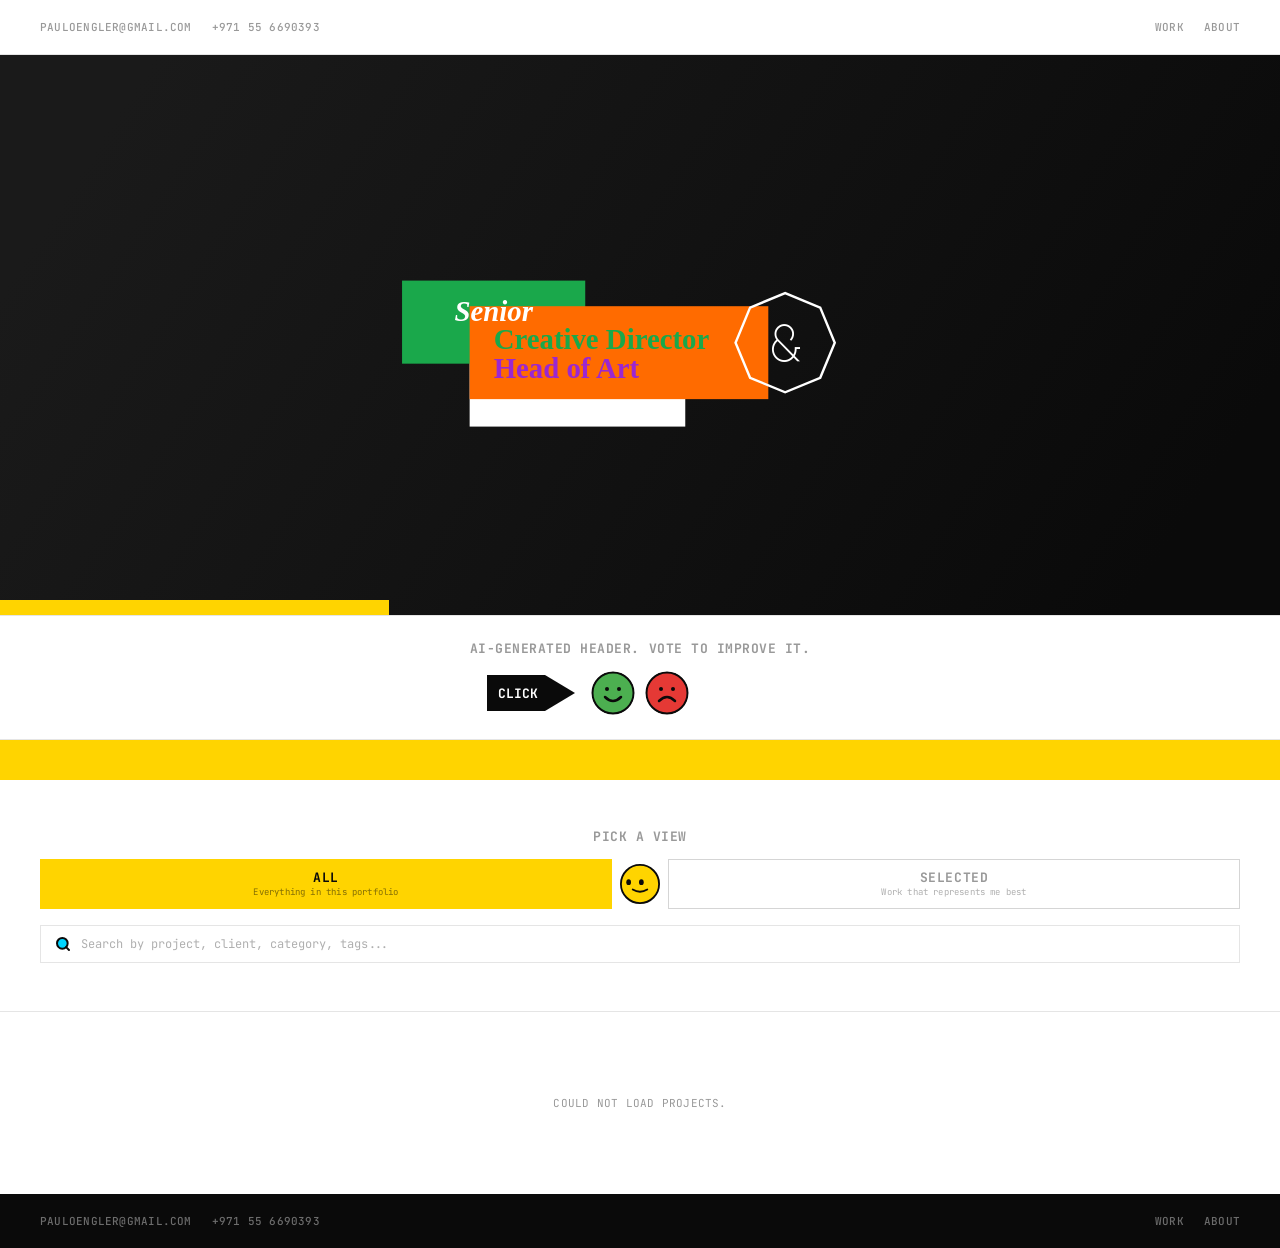
<file: project.html>
<!DOCTYPE html>
<html lang="en">
<head>
  <meta charset="UTF-8">
  <meta name="viewport" content="width=device-width, initial-scale=1.0">
  <title>Paulo Engler</title>
  <link rel="preconnect" href="https://fonts.googleapis.com">
  <link rel="preconnect" href="https://fonts.gstatic.com" crossorigin>
  <link href="https://fonts.googleapis.com/css2?family=JetBrains+Mono:wght@400;500;700&family=Inter:wght@400;500&display=swap" rel="stylesheet">
  <style>
    * { margin: 0; padding: 0; box-sizing: border-box; }
    body { background: #FFFFFF; color: #0A0A0A; font-family: 'JetBrains Mono', monospace; font-weight: 400; min-height: 100vh; }
    .site { display: flex; flex-direction: column; background: #FFFFFF; min-height: 100vh; }

    /* ── NAV ── */
    nav { display: flex; justify-content: space-between; align-items: center; padding: 20px 40px; background: #FFFFFF; position: sticky; top: 0; z-index: 100; border-bottom: 1px solid #E5E5E5; }
    .nav-left, .nav-right { display: flex; gap: 20px; }
    .nav-left a, .nav-right a { font-family: 'JetBrains Mono', monospace; font-weight: 500; font-size: 11px; letter-spacing: 0.02em; text-transform: uppercase; color: #999999; text-decoration: none; transition: color 0.2s; }
    .nav-left a:hover, .nav-right a:hover { color: #0A0A0A; }

    /* ── PROJECT NAV (prev/next) ── */
    .project-nav { display: flex; justify-content: space-between; align-items: center; padding: 14px 40px; background: #FFFFFF; border-bottom: 1px solid #E5E5E5; }
    .project-nav a { font-family: 'JetBrains Mono', monospace; font-weight: 500; font-size: 11px; letter-spacing: 0.02em; text-transform: uppercase; text-decoration: none; color: #999999; transition: color 0.2s; }
    .project-nav a:hover { color: #0A0A0A; }
    .nav-prev, .nav-next { display: flex; flex-direction: column; gap: 2px; max-width: 35%; }
    .nav-next { align-items: flex-end; text-align: right; }
    .nav-dir { font-size: 9px; letter-spacing: 0.02em; color: #BBBBBB; }
    .nav-project-name { font-weight: 700; font-size: 11px; color: #0A0A0A; white-space: nowrap; overflow: hidden; text-overflow: ellipsis; display: block; }
    .nav-back { color: #0A0A0A; font-size: 11px; letter-spacing: 0.02em; border: 1px solid #0A0A0A; padding: 8px 16px; white-space: nowrap; }
    .nav-back:hover { background: #0A0A0A; color: #FFFFFF; }

    /* ── PROJECT HEADER ── */
    .project-header { padding: 48px 40px 40px; background: #FFFFFF; border-bottom: 1px solid #E5E5E5; }
    .project-client-label { font-family: 'JetBrains Mono', monospace; font-weight: 500; font-size: 9px; letter-spacing: 0.04em; text-transform: uppercase; color: #999999; margin-bottom: 6px; }
    .project-title { font-family: 'JetBrains Mono', monospace; font-weight: 700; font-size: clamp(22px, 3vw, 40px); color: #0A0A0A; line-height: 1.1; letter-spacing: -0.02em; margin-bottom: 16px; }
    .project-desc { font-family: 'Inter', sans-serif; font-weight: 400; font-size: 14px; color: #555555; line-height: 1.7; max-width: 760px; }
    .project-desc p { margin-top: 14px; }
    .project-desc p:first-child { margin-top: 0; }
    .project-meta-block { display: flex; flex-wrap: wrap; gap: 24px; margin-top: 28px; }
    .project-meta-item { display: flex; flex-direction: column; gap: 3px; }
    .project-meta-label { font-family: 'JetBrains Mono', monospace; font-weight: 500; font-size: 9px; letter-spacing: 0.04em; text-transform: uppercase; color: #999999; }
    .project-meta-value { font-family: 'JetBrains Mono', monospace; font-weight: 700; font-size: 11px; color: #0A0A0A; }

    /* ── AWARDS ── */
    .awards-section { background: #FFFFFF; padding: 40px; border-bottom: 1px solid #E5E5E5; }
    .awards-label { font-family: 'JetBrains Mono', monospace; font-weight: 500; font-size: 9px; letter-spacing: 0.04em; text-transform: uppercase; color: #999999; margin-bottom: 20px; }
    .award-list { display: flex; flex-direction: column; gap: 16px; }
    /* Each award = name bar on top, metals flush below — one unified block */
    .award-item { display: inline-flex; flex-direction: column; gap: 0; }
    /* Name bar: exactly 5×64px = 320px wide */
    .award-item-header { display: flex; align-items: center; width: 320px; height: 32px; background: #E8E3DA; overflow: hidden; flex-shrink: 0; }
    .award-item-icon { width: 32px; height: 32px; padding: 5px; flex-shrink: 0; display: flex; align-items: center; justify-content: center; }
    .award-item-icon img { width: 100%; height: 100%; object-fit: contain; display: block; }
    .award-item-name { font-family: 'JetBrains Mono', monospace; font-weight: 700; font-size: 9px; color: #0A0A0A; text-transform: uppercase; padding: 0 8px; white-space: nowrap; overflow: hidden; text-overflow: ellipsis; flex: 1; }
    /* Metals row: always 320px wide, 5 fixed slots of 64px each */
    .award-metals { display: flex; gap: 0; width: 320px; }
    .award-cell { display: inline-flex; align-items: center; justify-content: space-between; width: 64px; height: 22px; padding: 0 6px; font-family: 'Inter', sans-serif; flex-shrink: 0; }
    .award-cell-empty { width: 64px; height: 22px; flex-shrink: 0; background: transparent; }
    .award-cell .cell-metal { font-size: 7px; font-weight: 400; letter-spacing: 0.02em; line-height: 1; text-transform: uppercase; white-space: nowrap; overflow: hidden; }
    .award-cell .cell-count { font-size: 8px; font-weight: 700; line-height: 1; flex-shrink: 0; }
    .award-cell.metal-gp     { background: #0A0A0A; color: #FFFFFF; }
    .award-cell.metal-gold   { background: #FFD400; color: #0A0A0A; }
    .award-cell.metal-silver { background: #808080; color: #FFFFFF; }
    .award-cell.metal-bronze { background: #FF6B00; color: #FFFFFF; }
    .award-cell.metal-other  { background: #EFEFEF; color: #777; }

    /* ── GALLERY ── */
    .gallery-section { background: #FFFFFF; display: flex; flex-direction: column; gap: 0; padding: 0; align-items: center; overflow: hidden; }
    .media-block { width: 100%; max-width: 800px; }
    .media-image img { width: 100%; height: auto; display: block; }
    .media-video-local video { width: 100%; height: auto; display: block; }
    .media-video-yt { position: relative; }
    .yt-thumb-link { display: block; position: relative; cursor: pointer; }
    .yt-thumb-img { width: 100%; height: auto; display: block; }
    .yt-play-btn { position: absolute; top: 50%; left: 50%; transform: translate(-50%, -50%); width: 72px; height: 72px; transition: transform 0.2s; pointer-events: none; }
    .yt-thumb-link:hover .yt-play-btn { transform: translate(-50%, -50%) scale(1.1); }
    .embed-wrap { position: relative; padding-bottom: 56.25%; height: 0; overflow: hidden; }
    .embed-wrap iframe { position: absolute; top: 0; left: 0; width: 100%; height: 100%; border: none; }
    .media-text { padding: 0; width: 100%; max-width: 800px; }

    /* ── ROW LAYOUT ── */
    .media-row { display: flex; gap: 0; width: 100%; align-items: flex-start; }
    .media-row .media-block { flex: 1; min-width: 0; }

    /* ── CUSTOM VIDEO PLAYER ── */
    .r2-player { position: relative; width: 100%; background: transparent; cursor: pointer; }
    .r2-player video { display: block; width: 100%; height: auto; background: #E8E8E8; }
    .r2-player .r2-overlay { position: absolute; inset: 0; display: flex; align-items: center; justify-content: center; opacity: 0; transition: opacity 0.2s; }
    .r2-player.paused .r2-overlay { opacity: 1; }
    .r2-play-icon { width: 56px; height: 56px; background: rgba(255,255,255,0.15); border-radius: 50%; display: flex; align-items: center; justify-content: center; backdrop-filter: blur(4px); border: 1px solid rgba(255,255,255,0.25); }
    .r2-play-icon svg { width: 20px; height: 20px; margin-left: 4px; }
    .r2-controls { position: absolute; bottom: 0; left: 0; right: 0; padding: 24px 12px 8px; background: linear-gradient(transparent, rgba(0,0,0,0.5)); opacity: 0; transition: opacity 0.25s; }
    .r2-player:hover .r2-controls,
    .r2-player.paused .r2-controls { opacity: 1; }
    .r2-progress { width: 100%; height: 3px; background: rgba(255,255,255,0.25); cursor: pointer; position: relative; border-radius: 2px; }
    .r2-progress-fill { height: 100%; background: #fff; border-radius: 2px; width: 0%; pointer-events: none; transition: width 0.1s linear; }
    .r2-progress:hover { height: 5px; }
    .media-text p { font-family: 'Inter', sans-serif; font-weight: 400; font-size: 13px; color: #666666; line-height: 1.7; max-width: 640px; text-align: left; }

    /* ── FOOTER NAV ── */
    .project-nav-bottom { display: flex; justify-content: space-between; align-items: center; padding: 14px 40px; background: #FFFFFF; border-top: 1px solid #E5E5E5; }

    /* ── FOOTER ── */
    footer { display: flex; justify-content: space-between; align-items: center; padding: 20px 40px; background: #0A0A0A; margin-top: auto; }
    .footer-left, .footer-right { display: flex; gap: 20px; }
    .footer-left a, .footer-right a { font-family: 'JetBrains Mono', monospace; font-weight: 500; font-size: 11px; letter-spacing: 0.02em; text-transform: uppercase; color: rgba(255,255,255,0.4); text-decoration: none; transition: color 0.2s; }
    .footer-left a:hover, .footer-right a:hover { color: #FFFFFF; }

    .loading { padding: 80px 40px; text-align: center; font-size: 11px; letter-spacing: 0.02em; text-transform: uppercase; color: #999999; background: #FFFFFF; }

    @media (max-width: 600px) {
      nav, .project-nav, .project-header, .awards-section, .gallery-section, .project-nav-bottom, footer { padding-left: 20px; padding-right: 20px; }
      .gallery-row.cols-2, .gallery-row.cols-3 { grid-template-columns: 1fr; }
      .project-title { font-size: clamp(18px, 5vw, 28px); }
    }
  </style>
</head>
<body>
<div class="site">

<nav>
  <div class="nav-left">
    <a href="mailto:pauloengler@gmail.com">pauloengler@gmail.com</a>
    <a href="tel:+971556690393">+971 55 6690393</a>
  </div>
  <div class="nav-right">
    <a href="index.html">Work</a>
    <a href="about.html">About</a>
  </div>
</nav>

<div id="project-nav-top" class="project-nav">
  <span style="font-size:9px; letter-spacing:0.1em; text-transform:uppercase; color:rgba(10,10,10,0.2); font-family:'Unbounded',sans-serif;">Loading…</span>
</div>

<div id="project-content">
  <div class="loading">Loading project…</div>
</div>

<div id="project-nav-bottom" class="project-nav project-nav-bottom" style="display:none;"></div>

<footer>
  <div class="footer-left">
    <a href="mailto:pauloengler@gmail.com">pauloengler@gmail.com</a>
    <a href="tel:+971556690393">+971 55 6690393</a>
  </div>
  <div class="footer-right">
    <a href="index.html">Work</a>
    <a href="about.html">About</a>
  </div>
</footer>

</div>
<script>
const SHEET_URL = 'https://docs.google.com/spreadsheets/d/e/2PACX-1vRVn3Mw1D4qw9pc_ifibalqvnFv3rEf1xQ8eFNvXNY_t8UyH1c8_MkfTG8KkrczCnsyYaQo4lW2O0E3/pub?output=csv';
const METALS = ['gp','gold','silver','bronze','short'];

function parseCSV(text) {
  // Handles multi-line quoted cells correctly
  const result = [];
  const normalized = text.replace(/\r\n/g, '\n').replace(/\r/g, '\n');
  let pos = 0;

  function parseRow() {
    const cols = [];
    while (pos < normalized.length) {
      if (normalized[pos] === '"') {
        // Quoted field
        pos++; // skip opening quote
        let val = '';
        while (pos < normalized.length) {
          if (normalized[pos] === '"' && normalized[pos+1] === '"') {
            val += '"'; pos += 2;
          } else if (normalized[pos] === '"') {
            pos++; break; // closing quote
          } else {
            val += normalized[pos++];
          }
        }
        cols.push(val);
        if (normalized[pos] === ',') pos++;
        else break;
      } else {
        // Unquoted field
        let val = '';
        while (pos < normalized.length && normalized[pos] !== ',' && normalized[pos] !== '\n') {
          val += normalized[pos++];
        }
        cols.push(val.trim());
        if (normalized[pos] === ',') pos++;
        else break;
      }
    }
    if (normalized[pos] === '\n') pos++;
    return cols;
  }

  parseRow(); // skip decorative label row
  const headers = parseRow().map(h => h.toLowerCase().trim());
  while (pos < normalized.length) {
    const cols = parseRow();
    if (cols.every(c => !c)) continue;
    const obj = {};
    cols.forEach(function(val, i) {
      const key = (headers[i] && headers[i] !== '') ? headers[i] : 'col' + (i + 1);
      obj[key] = val || '';
    });
    if (obj.name) result.push(obj);
  }
  return result;
}

function vimeoID(url) {
  const m = url.match(/vimeo\.com\/(?:video\/)?(\d+)/);
  return m ? m[1] : null;
}

function playVideo(id, type) {
  const container = document.getElementById('vid-' + id);
  if (!container) return;
  if (type === 'vimeo') {
    container.innerHTML = '<div class="embed-wrap"><iframe src="https://player.vimeo.com/video/' + id + '?autoplay=1&title=0&byline=0&portrait=0&dnt=1" allow="autoplay; fullscreen" allowfullscreen frameborder="0"></iframe></div>';
  } else if (type === 'r2') {
    container.innerHTML = '<div class="embed-wrap"><video src="' + id + '" controls autoplay playsinline style="position:absolute;inset:0;width:100%;height:100%;background:#000;"></video></div>';
  } else {
    container.innerHTML = '<div class="embed-wrap"><iframe src="https://www.youtube.com/embed/' + id + '?autoplay=1&rel=0&modestbranding=1&iv_load_policy=3&cc_load_policy=0&fs=1" allowfullscreen allow="autoplay; fullscreen"></iframe></div>';
  }
}

function slugify(str) {
  return str.toLowerCase().replace(/[^a-z0-9]+/g,'-').replace(/(^-|-$)/g,'');
}

function getParam(name) {
  return new URLSearchParams(window.location.search).get(name);
}

function metalClass(m) {
  if (m==='gp')     return 'metal-gp';
  if (m==='gold')   return 'metal-gold';
  if (m==='silver') return 'metal-silver';
  if (m==='bronze') return 'metal-bronze';
  return 'metal-other';
}

function metalLabel(awardName, metal) {
  if (awardName.toLowerCase() === 'dandad') {
    return {gp:'B', gold:'Y', silver:'G', bronze:'W', short:'Sh'}[metal] || metal.toUpperCase();
  }
  return {gp:'GP', gold:'G', silver:'S', bronze:'B', short:'Sh', merit:'M'}[metal.toLowerCase()] || metal.toUpperCase();
}

function buildAwards(p) {
  const AWARD_KEYS = ['ame','archive','cannes','caples','clio','cliohealth','dandad','elojo','fiap','lia','loeries','lynx','madstars','newyork','one','phnks','wark','wave','webby','wpp'];
  const metalColMap = { gp:'gp', gold:'g', silver:'s', bronze:'b', short:'sh' };
  const cols = [];
  AWARD_KEYS.forEach(function(show) {
    const metals = [];
    METALS.forEach(function(m) {
      const col = show + '_' + metalColMap[m];
      const v = parseInt(p[col] || 0);
      if (v > 0) metals.push({metal:m, count:v});
    });
    if (metals.length) cols.push({name:show, metals:metals});
  });
  if (!cols.length) return '';

  const AWARD_NAMES = {
    ame: 'AME by New York Festivals',
    archive: "Lürzer's Archive Magazine",
    cannes: 'Cannes Lions',
    caples: 'Caples',
    clio: 'Clio',
    cliohealth: 'Clio Health',
    dandad: 'D&AD',
    elojo: 'El Ojo de Iberoamérica',
    fiap: 'Festival Iberoamericano de la Publicidad',
    lia: 'London International Awards (LIA)',
    loeries: 'Loeries',
    lynx: 'Dubai Lynx',
    madstars: 'Mad Stars',
    newyork: 'New York Festivals',
    one: 'One Show',
    phnks: 'Ad Forum PHNX',
    wark: 'WARK',
    wave: 'Wave Festival in Rio',
    webby: 'Webby Awards',
    wpp: 'WPP Cream'
  };

  const METAL_FULL = { gp: 'Grand Prix', gold: 'Gold', silver: 'Silver', bronze: 'Bronze', short: 'Shortlist' };
  const DANDAD_FULL = { gp: 'Black Pencil', gold: 'Yellow Pencil', silver: 'Graphite Pencil', bronze: 'Wood Pencil', short: 'Shortlist' };

  const METAL_SHORT = { gp:'Grand Prix', gold:'Gold', silver:'Silver', bronze:'Bronze', short:'Short' };
  const DANDAD_SHORT = { gp:'Black', gold:'Yellow', silver:'Graphite', bronze:'Wood', short:'Short' };

  const itemsHTML = cols.map(function(col) {
    const isDandad = col.name.toLowerCase() === 'dandad';
    const displayName = AWARD_NAMES[col.name.toLowerCase()] || col.name;

    const metalsHTML = col.metals.map(function(m) {
      const label = isDandad ? (DANDAD_SHORT[m.metal] || m.metal) : (METAL_SHORT[m.metal] || m.metal);
      const countHTML = '<span class="cell-count">' + m.count + '</span>';
      return '<div class="award-cell ' + metalClass(m.metal) + '">'
        + '<span class="cell-metal">' + label + '</span>'
        + countHTML
        + '</div>';
    }).join('');
    // Pad to always 5 slots so metals row is always 320px
    const emptySlots = Math.max(0, 5 - col.metals.length);
    const paddingHTML = '<div class="award-cell-empty"></div>'.repeat(emptySlots);

    return '<div class="award-item">'
      + '<div class="award-item-header">'
      + '<div class="award-item-icon"><img src="icons/' + col.name.toLowerCase() + '.png" alt="' + displayName + '"></div>'
      + '<span class="award-item-name">' + displayName + '</span>'
      + '</div>'
      + '<div class="award-metals">' + metalsHTML + paddingHTML + '</div>'
      + '</div>';
  }).join('');

  return '<div class="awards-section"><p class="awards-label">Awards</p><div class="award-list">' + itemsHTML + '</div></div>';
}

function youtubeID(url) {
  const m = url.match(/(?:youtu\.be\/|youtube\.com\/(?:watch\?v=|embed\/))([\w-]+)/);
  return m ? m[1] : null;
}

function buildGallery(p) {
  const mediaRaw = (p.media || '').trim();
  if (!mediaRaw) return '';

  // Normalize: replace any newlines (from CSV multiline cells) with spaces before splitting
  const normalized = mediaRaw.replace(/[\r\n]+/g,' ');

  // Parse row: ... :row groups and standalone items
  // Strategy: split on | first, then group consecutive items inside row: ... :row
  const rawItems = normalized.split('|').map(s => s.trim()).filter(Boolean);
  if (!rawItems.length) return '';

  // Group into segments: either a single item or an array of items (row group)
  const segments = [];
  let inRow = false;
  let rowItems = [];
  let rowWidth = null;
  rawItems.forEach(function(item) {
    if (item.toLowerCase().startsWith('row:')) {
      inRow = true;
      const rest = item.slice(4).trim();
      // Check for w: on the row tag itself e.g. "row: w:800"
      const rowWMatch = rest.match(/^w:(\d+)\s*/);
      if (rowWMatch) { rowWidth = parseInt(rowWMatch[1]); }
      else if (rest) rowItems.push(rest);
    } else if (item.toLowerCase().endsWith(':row')) {
      const rest = item.slice(0, -4).trim();
      if (rest) rowItems.push(rest);
      segments.push({ type: 'row', items: rowItems, width: rowWidth });
      rowItems = [];
      rowWidth = null;
      inRow = false;
    } else if (inRow) {
      rowItems.push(item);
    } else {
      segments.push({ type: 'single', item: item });
    }
  });
  // Close any unclosed row
  if (rowItems.length) segments.push({ type: 'row', items: rowItems, width: rowWidth });

  const blocks = segments.map(function(seg) {
    if (seg.type === 'row') {
      const rowBlocks = seg.items.map(function(item) { return renderItem(item); }).join('');
      const rowStyle = seg.width ? 'width:' + seg.width + 'px;max-width:100%;' : 'width:100%;';
      return '<div class="media-row" style="' + rowStyle + '">' + rowBlocks + '</div>';
    }
    return renderItem(seg.item);
  });
  function renderItem(item) {
    if (item.startsWith('img:')) {
      const rawImg = item.slice(4).trim();
      const wMatchI = rawImg.match(/\bw:(\d+)/);
      const hMatchI = rawImg.match(/\bh:(\d+)/);
      const imgW = wMatchI ? parseInt(wMatchI[1]) : null;
      const imgH = hMatchI ? parseInt(hMatchI[1]) : null;
      const imgFile = rawImg.replace(/\s+w:\d+/,'').replace(/\s+h:\d+/,'').trim();
      // Width constraint on the wrapper, image fills it naturally
      const wrapStyle = imgW
        ? ' style="width:' + imgW + 'px;max-width:100%;"'
        : '';
      const imgStyle = imgH
        ? ' style="width:100%;height:' + imgH + 'px;object-fit:cover;display:block;"'
        : ' style="width:100%;height:auto;display:block;"';
      return '<div class="media-block media-image"' + wrapStyle + '><img src="media/' + imgFile + '" alt="" loading="lazy"' + imgStyle + '></div>';
    } else if (item.startsWith('vid:')) {
      // Parse optional size hints: "vid:https://... w:420 h:315"
      const raw = item.slice(4).trim();
      const wMatch = raw.match(/\bw:(\d+)/);
      const hMatch = raw.match(/\bh:(\d+)/);
      const pMatch = raw.match(/\bp:([^\s|]+)/);
      const arMatch = raw.match(/\bar:(\d+):(\d+)/);
      const customW = wMatch ? parseInt(wMatch[1]) : null;
      const customH = hMatch ? parseInt(hMatch[1]) : null;
      const customPoster = pMatch ? pMatch[1] : null;
      const customAR = arMatch ? (parseInt(arMatch[1]) + '/' + parseInt(arMatch[2])) : null;
      const url = raw.replace(/\s+w:\d+/,'').replace(/\s+h:\d+/,'').replace(/\s+p:[^\s|]+/,'').replace(/\s+ar:\d+:\d+/,'').trim();
      // Local = no protocol (not http/https), not r2.dev, not cloudflarestorage
      const isLocal = !url.startsWith('http') && !url.includes('r2.dev') && !url.includes('cloudflarestorage');
      if (isLocal) {
        const sizeStyle = customW ? ' style="width:' + customW + 'px;max-width:100%;"' : '';
        return '<div class="media-block media-video-local"' + sizeStyle + '><video src="media/' + url + '" controls playsinline style="width:100%;height:auto;"></video></div>';
      } else {
        // R2 / direct video file
        if (url.match(/\.(mp4|webm|mov)$/i) || url.includes('r2.dev') || url.includes('cloudflarestorage')) {
          const customPosterUrl = customPoster ? (customPoster.startsWith('http') ? customPoster : 'media/' + customPoster) : null;
          const autoThumb = url.replace(/\.(mp4|webm|mov)$/i, '_thumb.jpg');
          // Use custom poster if set, otherwise always try auto-thumb
          const posterUrl = customPosterUrl || autoThumb;
          const pid = 'r2p-' + Math.random().toString(36).slice(2,7);
          const wrapStyle = (customW || customH)
            ? 'width:' + (customW||560) + 'px;max-width:100%;'
            : 'width:100%;';
          const videoSrc = url;
          const posterAttr = ' poster="' + posterUrl + '"';
          const ar = customAR || '16/9';
          // Put aspect-ratio on the wrapper so it has size before video loads
          return '<div class="media-block"><div style="' + wrapStyle + '">'
            + '<div class="r2-player paused" id="' + pid + '" onclick="r2Toggle(\'' + pid + '\')" style="aspect-ratio:' + ar + ';background:#E8E8E8;width:100%;">'
            + '<video src="' + videoSrc + '" data-src="' + videoSrc + '"' + posterAttr + ' playsinline preload="none" style="width:100%;height:100%;display:block;object-fit:cover;"></video>'
            + '<div class="r2-overlay"><div class="r2-play-icon"><svg viewBox="0 0 24 24" fill="white"><polygon points="6,3 20,12 6,21"/></svg></div></div>'
            + '<div class="r2-controls" onclick="event.stopPropagation()">'
            + '<div class="r2-progress" onmousedown="r2Seek(event,\'' + pid + '\')" ontouchstart="r2Seek(event,\'' + pid + '\')">'
            + '<div class="r2-progress-fill" id="' + pid + '-fill"></div>'
            + '</div></div></div>'
            + '</div></div>';
        }
        const ytId = youtubeID(url);
        const vmId = vimeoID(url);
        if (!ytId && !vmId) return '';
        const isVimeo = !!vmId;
        const id = isVimeo ? vmId : ytId;
        const type = isVimeo ? 'vimeo' : 'youtube';
        const thumb = isVimeo
          ? 'https://vumbnail.com/' + id + '.jpg'
          : 'https://img.youtube.com/vi/' + id + '/sddefault.jpg';
        const thumbFb = isVimeo
          ? 'https://vumbnail.com/' + id + '_medium.jpg'
          : 'https://img.youtube.com/vi/' + id + '/hqdefault.jpg';
        const playBtn = '<div class="yt-play-btn"><svg viewBox="0 0 72 72" fill="none" xmlns="http://www.w3.org/2000/svg"><polygon points="18,10 62,36 18,62" fill="#fff"/></svg></div>';
        if (customW || customH) {
          const w = customW || 560;
          const h = customH || Math.round(w * 9 / 16);
          const ratio = Math.round(h / w * 100);
          return '<div class="media-block">'
            + '<div class="media-video-yt" id="vid-' + id + '" style="width:' + w + 'px;max-width:100%;">'
            + '<div class="yt-thumb-link" onclick="playVideo(\'' + id + '\',\'' + type + '\')" style="position:relative;padding-top:' + ratio + '%;">'
            + '<img src="' + thumb + '" onerror="this.src=\'' + thumbFb + '\'" alt="Video" loading="lazy" class="yt-thumb-img" style="position:absolute;inset:0;width:100%;height:100%;object-fit:cover;">'
            + playBtn + '</div></div></div>';
        }
        return '<div class="media-block media-video-yt" id="vid-' + id + '">'
          + '<div class="yt-thumb-link" onclick="playVideo(\'' + id + '\',\'' + type + '\')" style="position:relative;padding-top:56.25%;overflow:hidden;">'
          + '<img src="' + thumb + '" onerror="this.src=\'' + thumbFb + '\'" alt="Video" loading="lazy" class="yt-thumb-img" style="position:absolute;inset:0;width:100%;height:100%;object-fit:cover;">'
          + playBtn + '</div></div>';
      }
    } else if (item.startsWith('embed:')) {
      // Generic iframe embed — Canva, Google Slides, Figma, etc.
      // Syntax: embed:https://www.canva.com/design/XXXX/view?embed w:800 ar:16:9
      const raw = item.slice(6).trim();
      const wMatch = raw.match(/\bw:(\d+)/);
      const arMatch = raw.match(/\bar:(\d+):(\d+)/);
      const customW = wMatch ? parseInt(wMatch[1]) : null;
      const customAR = arMatch ? (parseInt(arMatch[1]) + '/' + parseInt(arMatch[2])) : null;
      const url = raw.replace(/\s+w:\d+/,'').replace(/\s+ar:\d+:\d+/,'').trim();
      const ar = customAR || '16/9';
      const wrapStyle = customW ? 'width:' + customW + 'px;max-width:100%;' : 'width:100%;';
      // Custom w: can exceed the site's default 800px media-block cap
      const outerStyle = customW ? ' style="max-width:' + customW + 'px;"' : '';
      return '<div class="media-block"' + outerStyle + '><div style="' + wrapStyle + 'aspect-ratio:' + ar + ';">'
        + '<iframe src="' + url + '" loading="lazy" allow="autoplay; fullscreen" allowfullscreen frameborder="0" style="width:100%;height:100%;border:0;"></iframe>'
        + '</div></div>';
    } else if (item.startsWith('txt:')) {
      const text = item.slice(4).trim();
      return '<div class="media-block media-text"><p>' + text + '</p></div>';
    } else if (item.startsWith('empty:')) {
      const px = parseInt(item.slice(6).trim()) || 40;
      return '<div style="height:' + px + 'px;"></div>';
    }
    return '';
  }

  return '<div class="gallery-section">' + blocks.join('') + '</div>';
}

function buildNavHTML(prev, next) {
  let prevHTML = prev
    ? '<a href="project.html?id=' + (prev.slug || slugify(prev.name)) + '" class="nav-prev">← Previous</a>'
    : '<span></span>';
  let nextHTML = next
    ? '<a href="project.html?id=' + (next.slug || slugify(next.name)) + '" class="nav-next">Next →</a>'
    : '<span></span>';
  const backHTML = '<a href="index.html" class="nav-back">Back to Main</a>';
  return prevHTML + backHTML + nextHTML;
}

async function loadProject() {
  const id = getParam('id');
  if (!id) { window.location = 'index.html'; return; }

  try {
    const CACHE_KEY = 'portfolio_csv_v1';
    const CACHE_AGE = 5 * 60 * 1000;
    const cached = sessionStorage.getItem(CACHE_KEY);
    const cachedTime = sessionStorage.getItem(CACHE_KEY + '_time');
    let text;
    if (cached && cachedTime && (Date.now() - parseInt(cachedTime)) < CACHE_AGE) {
      text = cached;
    } else {
      const res = await fetch(SHEET_URL, { mode: 'cors', credentials: 'omit', redirect: 'follow' });
      text = await res.text();
      try { sessionStorage.setItem(CACHE_KEY, text); sessionStorage.setItem(CACHE_KEY + '_time', Date.now()); } catch(e) {}
    }
    const projects = parseCSV(text);

    const idx = projects.findIndex(p => (p.slug || slugify(p.name)) === id);
    if (idx === -1) {
      document.getElementById('project-content').innerHTML = '<div class="loading">Project not found.</div>';
      return;
    }

    const p = projects[idx];
    const prev = idx > 0 ? projects[idx - 1] : null;
    const next = idx < projects.length - 1 ? projects[idx + 1] : null;

    document.title = p.name + ' — Paulo Engler';

    // Top nav
    document.getElementById('project-nav-top').innerHTML = buildNavHTML(prev, next);

    // Main content
    document.getElementById('project-content').innerHTML =
      '<div class="project-header">'
        + '<p class="project-client-label">' + (p.client||'') + '</p>'
        + '<h1 class="project-title">' + p.name + '</h1>'
        + (function(){
            const d = (p['description project'] || p['descriptionproject'] || '').trim();
            if (!d) return '';
            return '<div class="project-desc">' + d.replace(/\r\n/g,'\n').replace(/\r/g,'\n').split('\n').filter(function(l){return l.trim();}).map(function(l){return '<p>'+l+'</p>';}).join('') + '</div>';
          }())
        + (p.role || p.year ? '<div class="project-meta-block">'
          + (p.role ? '<div class="project-meta-item"><span class="project-meta-label">Role</span><span class="project-meta-value">' + p.role + '</span></div>' : '')
          + (p.year ? '<div class="project-meta-item"><span class="project-meta-label">Year</span><span class="project-meta-value">' + p.year + '</span></div>' : '')
          + '</div>' : '')
      + '</div>'
      + buildGallery(p)
      + buildAwards(p);

    // For each R2 player, test if the auto-thumb exists — if not, capture a frame
    requestAnimationFrame(function() {
      document.querySelectorAll('.r2-player video').forEach(function(vid) {
        const poster = vid.getAttribute('poster');
        if (!poster) { r2CapturePoster(vid); return; }
        // Test if poster image loads — if 404, capture frame instead
        const img = new Image();
        img.onload = function() {}; // poster exists, all good
        img.onerror = function() {
          vid.removeAttribute('poster');
          r2CapturePoster(vid);
        };
        img.src = poster;
      });
    });

    // Bottom nav
    const navBottom = document.getElementById('project-nav-bottom');
    navBottom.innerHTML = buildNavHTML(prev, next);
    navBottom.style.display = 'flex';
    navBottom.style.justifyContent = 'space-between';

  } catch(err) {
    document.getElementById('project-content').innerHTML = '<div class="loading">Could not load project.</div>';
    console.error(err);
  }
}

// ── AUTO FRAME CAPTURE ────────────────────────────────────────
// When a video has no real poster (thumb failed to load), capture a frame from the video
function r2CapturePoster(vid) {
  // Only capture if poster failed or wasn't set
  if (vid.dataset.posterCaptured) return;
  vid.dataset.posterCaptured = '1';
  // Seek to 0.5s to get a real frame
  const doCapture = function() {
    try {
      const canvas = document.createElement('canvas');
      canvas.width = vid.videoWidth;
      canvas.height = vid.videoHeight;
      canvas.getContext('2d').drawImage(vid, 0, 0);
      const dataURL = canvas.toDataURL('image/jpeg', 0.8);
      vid.poster = dataURL;
    } catch(e) {}
  };
  if (vid.readyState >= 2) {
    vid.currentTime = 0.5;
    vid.addEventListener('seeked', doCapture, { once: true });
  } else {
    vid.addEventListener('loadeddata', function() {
      vid.currentTime = 0.5;
      vid.addEventListener('seeked', doCapture, { once: true });
    }, { once: true });
    vid.load();
  }
}

// ── CUSTOM R2 PLAYER ──────────────────────────────────────────
function r2Toggle(pid) {
  const wrap = document.getElementById(pid);
  if (!wrap) return;
  const vid = wrap.querySelector('video');
  if (vid.paused) {
    vid.play();
    wrap.classList.remove('paused');
  } else {
    vid.pause();
    wrap.classList.add('paused');
  }
}

function r2Seek(e, pid) {
  e.stopPropagation();
  const wrap = document.getElementById(pid);
  if (!wrap) return;
  const vid = wrap.querySelector('video');
  const bar = wrap.querySelector('.r2-progress');
  function doSeek(evt) {
    const t = evt.touches ? evt.touches[0] : evt;
    const rect = bar.getBoundingClientRect();
    const pct = Math.max(0, Math.min(1, (t.clientX - rect.left) / rect.width));
    vid.currentTime = pct * vid.duration;
  }
  doSeek(e);
  function onMove(ev) { doSeek(ev); }
  function onUp() {
    document.removeEventListener('mousemove', onMove);
    document.removeEventListener('mouseup', onUp);
    document.removeEventListener('touchmove', onMove);
    document.removeEventListener('touchend', onUp);
  }
  document.addEventListener('mousemove', onMove);
  document.addEventListener('mouseup', onUp);
  document.addEventListener('touchmove', onMove);
  document.addEventListener('touchend', onUp);
}

// Update progress bars
document.addEventListener('timeupdate', function(e) {
  if (e.target.tagName !== 'VIDEO') return;
  const vid = e.target;
  const wrap = vid.closest('.r2-player');
  if (!wrap) return;
  const fill = wrap.querySelector('.r2-progress-fill');
  if (fill && vid.duration) fill.style.width = (vid.currentTime / vid.duration * 100) + '%';
}, true);

// Reset to paused state when video ends
document.addEventListener('ended', function(e) {
  if (e.target.tagName !== 'VIDEO') return;
  const wrap = e.target.closest('.r2-player');
  if (wrap) wrap.classList.add('paused');
}, true);

loadProject();
</script>
</body>
</html>
</file>
